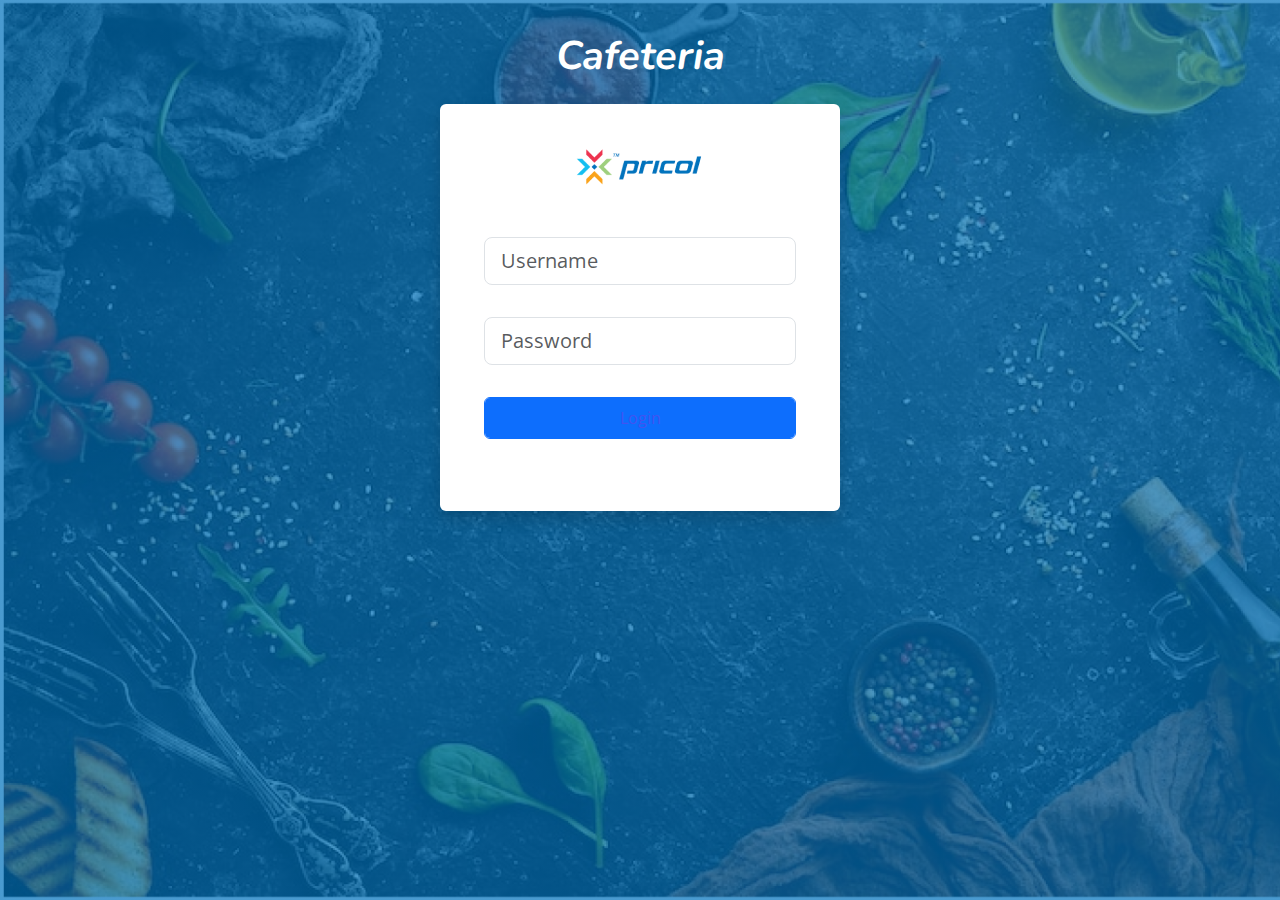
<file: index.html>
<!DOCTYPE html>
<html lang="en">
  <head>
    <meta charset="utf-8" />
    <meta content="width=device-width, initial-scale=1.0" name="viewport" />

    <title>Login page</title>
    <meta content="" name="description" />
    <meta content="" name="keywords" />

    <!-- Favicons -->
    <link href="assets/img/favicon.png" rel="icon" />
    <link href="assets/img/apple-touch-icon.png" rel="apple-touch-icon" />

    <!-- Google Fonts -->
    <link href="https://fonts.gstatic.com" rel="preconnect" />
    <link
      href="https://fonts.googleapis.com/css?family=Open+Sans:300,300i,400,400i,600,600i,700,700i|Nunito:300,300i,400,400i,600,600i,700,700i|Poppins:300,300i,400,400i,500,500i,600,600i,700,700i"
      rel="stylesheet"
    />

    <!-- Vendor CSS Files -->
    <link
      href="assets/vendor/bootstrap/css/bootstrap.min.css"
      rel="stylesheet"
    />
    <link
      href="assets/vendor/bootstrap-icons/bootstrap-icons.css"
      rel="stylesheet"
    />
    <link href="assets/vendor/boxicons/css/boxicons.min.css" rel="stylesheet" />
    <link href="assets/vendor/quill/quill.snow.css" rel="stylesheet" />
    <link href="assets/vendor/quill/quill.bubble.css" rel="stylesheet" />
    <link href="assets/vendor/remixicon/remixicon.css" rel="stylesheet" />
    <link href="assets/vendor/simple-datatables/style.css" rel="stylesheet" />

    <!-- Template Main CSS File -->
    <link href="assets/css/style.css" rel="stylesheet" />
  </head>
  <body>
    <section>
      <div class="container p-3">
        <h1 class="text-white text-center p-3 fw-bold fst-italic">Cafeteria</h1>
        <div class="loginBox d-flex justify-content-center">
          <div class="loginCard p-4 bg-white rounded shadow">
            <div class="text-center p-3">
              <img src="assets\img\pricol_logo.png" alt="logo" />
            </div>
            <form class="p-3">
              <div class="row p-3">
                <input
                  type="email"
                  class="form-control form-control-lg"
                  id="inputEmail3"
                  placeholder="Username"
                />
              </div>
              <div class="row p-3">
                <input
                  type="password"
                  class="form-control form-control-lg"
                  id="inputPassword3"
                  placeholder="Password"
                />
              </div>

              <div class="row mb-3 p-3">
                <button
                  type="submit"
                  class="btn btn-primary form-control form-control-lg"
                >
                  <a href="MasterMenu.html">Login</a>
                </button>
              </div>
            </form>
          </div>
        </div>
      </div>
    </section>

    <script src="assets/vendor/apexcharts/apexcharts.min.js"></script>
    <script src="assets/vendor/bootstrap/js/bootstrap.bundle.min.js"></script>
    <script src="assets/vendor/chart.js/chart.umd.js"></script>
    <script src="assets/vendor/echarts/echarts.min.js"></script>
    <script src="assets/vendor/quill/quill.min.js"></script>
    <script src="assets/vendor/simple-datatables/simple-datatables.js"></script>
    <script src="assets/vendor/tinymce/tinymce.min.js"></script>
    <script src="assets/vendor/php-email-form/validate.js"></script>

    <!-- Template Main JS File -->
    <script src="assets/js/main.js"></script>
  </body>
</html>
</file>
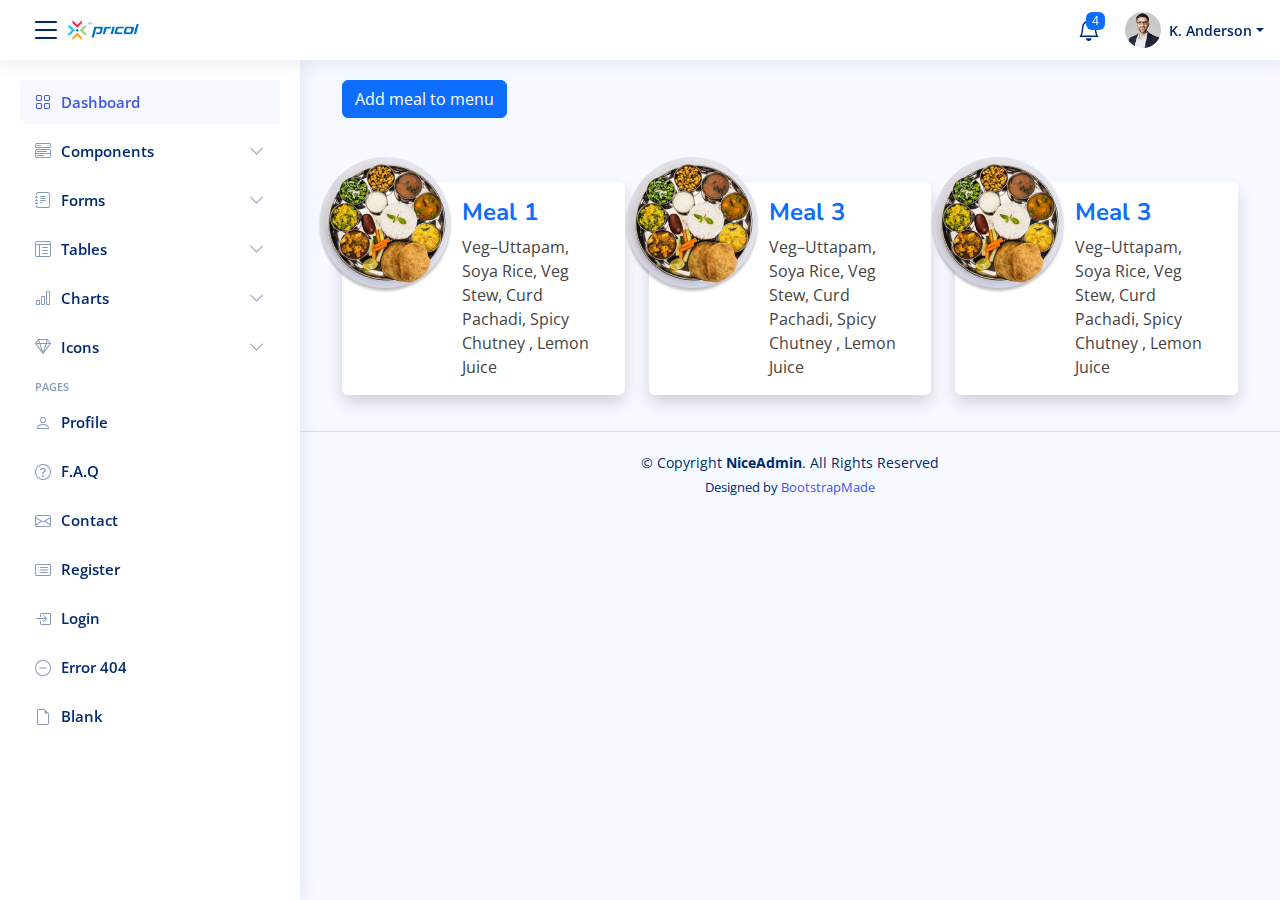
<file: MasterMenu.html>
<!DOCTYPE html>
<html lang="en">
  <head>
    <meta charset="utf-8" />
    <meta content="width=device-width, initial-scale=1.0" name="viewport" />

    <title>Master Menu</title>
    <meta content="" name="description" />
    <meta content="" name="keywords" />

    <!-- Favicons -->
    <link href="assets/img/favicon.png" rel="icon" />
    <link href="assets/img/apple-touch-icon.png" rel="apple-touch-icon" />

    <!-- Google Fonts -->
    <link href="https://fonts.gstatic.com" rel="preconnect" />
    <link
      href="https://fonts.googleapis.com/css?family=Open+Sans:300,300i,400,400i,600,600i,700,700i|Nunito:300,300i,400,400i,600,600i,700,700i|Poppins:300,300i,400,400i,500,500i,600,600i,700,700i"
      rel="stylesheet"
    />

    <!-- Vendor CSS Files -->
    <link
      href="assets/vendor/bootstrap/css/bootstrap.min.css"
      rel="stylesheet"
    />
    <link
      href="assets/vendor/bootstrap-icons/bootstrap-icons.css"
      rel="stylesheet"
    />
    <link href="assets/vendor/boxicons/css/boxicons.min.css" rel="stylesheet" />
    <link href="assets/vendor/quill/quill.snow.css" rel="stylesheet" />
    <link href="assets/vendor/quill/quill.bubble.css" rel="stylesheet" />
    <link href="assets/vendor/remixicon/remixicon.css" rel="stylesheet" />
    <link href="assets/vendor/simple-datatables/style.css" rel="stylesheet" />

    <!-- Template Main CSS File -->
    <link href="assets/css/style.css" rel="stylesheet" />
  </head>

  <body>
    <!-- ======= Header ======= -->
    <header id="header" class="header fixed-top d-flex align-items-center">
      <div class="d-flex align-items-center justify-content-between">
        <i class="bi bi-list toggle-sidebar-btn"></i>
        <a href="index.html" class="logo d-flex align-items-center">
          <img src="assets\img\pricol_logo.png" alt="" />
        </a>
      </div>
      <!-- End Logo -->

      <!-- <div class="search-bar">
        <form
          class="search-form d-flex align-items-center"
          method="POST"
          action="#"
        >
          <input
            type="text"
            name="query"
            placeholder="Search"
            title="Enter search keyword"
          />
          <button type="submit" title="Search">
            <i class="bi bi-search"></i>
          </button>
        </form>
      </div> -->
      <!-- End Search Bar -->

      <nav class="header-nav ms-auto">
        <ul class="d-flex align-items-center">
          <!-- <li class="nav-item d-block d-lg-none">
            <a class="nav-link nav-icon search-bar-toggle" href="#">
              <i class="bi bi-search"></i>
            </a>
          </li> -->
          <!-- End Search Icon-->

          <li class="nav-item dropdown">
            <a class="nav-link nav-icon" href="#" data-bs-toggle="dropdown">
              <i class="bi bi-bell"></i>
              <span class="badge bg-primary badge-number">4</span> </a
            ><!-- End Notification Icon -->

            <!-- <ul
              class="dropdown-menu dropdown-menu-end dropdown-menu-arrow notifications"
            >
              <li class="dropdown-header">
                You have 4 new notifications
                <a href="#"
                  ><span class="badge rounded-pill bg-primary p-2 ms-2"
                    >View all</span
                  ></a
                >
              </li>
              <li>
                <hr class="dropdown-divider" />
              </li>

              <li class="notification-item">
                <i class="bi bi-exclamation-circle text-warning"></i>
                <div>
                  <h4>Lorem Ipsum</h4>
                  <p>Quae dolorem earum veritatis oditseno</p>
                  <p>30 min. ago</p>
                </div>
              </li>

              <li>
                <hr class="dropdown-divider" />
              </li>

              <li class="notification-item">
                <i class="bi bi-x-circle text-danger"></i>
                <div>
                  <h4>Atque rerum nesciunt</h4>
                  <p>Quae dolorem earum veritatis oditseno</p>
                  <p>1 hr. ago</p>
                </div>
              </li>

              <li>
                <hr class="dropdown-divider" />
              </li>

              <li class="notification-item">
                <i class="bi bi-check-circle text-success"></i>
                <div>
                  <h4>Sit rerum fuga</h4>
                  <p>Quae dolorem earum veritatis oditseno</p>
                  <p>2 hrs. ago</p>
                </div>
              </li>

              <li>
                <hr class="dropdown-divider" />
              </li>

              <li class="notification-item">
                <i class="bi bi-info-circle text-primary"></i>
                <div>
                  <h4>Dicta reprehenderit</h4>
                  <p>Quae dolorem earum veritatis oditseno</p>
                  <p>4 hrs. ago</p>
                </div>
              </li>

              <li>
                <hr class="dropdown-divider" />
              </li>
              <li class="dropdown-footer">
                <a href="#">Show all notifications</a>
              </li>
            </ul> -->
            <!-- End Notification Dropdown Items -->
          </li>
          <!-- End Notification Nav -->

          <!-- End Messages Nav -->

          <li class="nav-item dropdown pe-3">
            <a
              class="nav-link nav-profile d-flex align-items-center pe-0"
              href="#"
              data-bs-toggle="dropdown"
            >
              <img
                src="assets/img/profile-img.jpg"
                alt="Profile"
                class="rounded-circle"
              />
              <span class="d-none d-md-block dropdown-toggle ps-2"
                >K. Anderson</span
              > </a
            ><!-- End Profile Iamge Icon -->

            <ul
              class="dropdown-menu dropdown-menu-end dropdown-menu-arrow profile"
            >
              <li class="dropdown-header">
                <h6>Kevin Anderson</h6>
                <span>Web Designer</span>
              </li>
              <li>
                <hr class="dropdown-divider" />
              </li>

              <li>
                <a
                  class="dropdown-item d-flex align-items-center"
                  href="users-profile.html"
                >
                  <i class="bi bi-person"></i>
                  <span>My Profile</span>
                </a>
              </li>
              <li>
                <hr class="dropdown-divider" />
              </li>

              <li>
                <a
                  class="dropdown-item d-flex align-items-center"
                  href="users-profile.html"
                >
                  <i class="bi bi-gear"></i>
                  <span>Account Settings</span>
                </a>
              </li>
              <li>
                <hr class="dropdown-divider" />
              </li>

              <li>
                <a
                  class="dropdown-item d-flex align-items-center"
                  href="pages-faq.html"
                >
                  <i class="bi bi-question-circle"></i>
                  <span>Need Help?</span>
                </a>
              </li>
              <li>
                <hr class="dropdown-divider" />
              </li>

              <li>
                <a class="dropdown-item d-flex align-items-center" href="#">
                  <i class="bi bi-box-arrow-right"></i>
                  <span>Sign Out</span>
                </a>
              </li>
            </ul>
            <!-- End Profile Dropdown Items -->
          </li>
          <!-- End Profile Nav -->
        </ul>
      </nav>
      <!-- End Icons Navigation -->
    </header>
    <!-- End Header -->

    <!-- ======= Sidebar ======= -->
    <aside id="sidebar" class="sidebar">
      <ul class="sidebar-nav" id="sidebar-nav">
        <li class="nav-item">
          <a class="nav-link" href="index.html">
            <i class="bi bi-grid"></i>
            <span>Dashboard</span>
          </a>
        </li>
        <!-- End Dashboard Nav -->

        <li class="nav-item">
          <a
            class="nav-link collapsed"
            data-bs-target="#components-nav"
            data-bs-toggle="collapse"
            href="#"
          >
            <i class="bi bi-menu-button-wide"></i><span>Components</span
            ><i class="bi bi-chevron-down ms-auto"></i>
          </a>
          <ul
            id="components-nav"
            class="nav-content collapse"
            data-bs-parent="#sidebar-nav"
          >
            <li>
              <a href="components-alerts.html">
                <i class="bi bi-circle"></i><span>Alerts</span>
              </a>
            </li>
            <li>
              <a href="components-accordion.html">
                <i class="bi bi-circle"></i><span>Accordion</span>
              </a>
            </li>
            <li>
              <a href="components-badges.html">
                <i class="bi bi-circle"></i><span>Badges</span>
              </a>
            </li>
            <li>
              <a href="components-breadcrumbs.html">
                <i class="bi bi-circle"></i><span>Breadcrumbs</span>
              </a>
            </li>
            <li>
              <a href="components-buttons.html">
                <i class="bi bi-circle"></i><span>Buttons</span>
              </a>
            </li>
            <li>
              <a href="components-cards.html">
                <i class="bi bi-circle"></i><span>Cards</span>
              </a>
            </li>
            <li>
              <a href="components-carousel.html">
                <i class="bi bi-circle"></i><span>Carousel</span>
              </a>
            </li>
            <li>
              <a href="components-list-group.html">
                <i class="bi bi-circle"></i><span>List group</span>
              </a>
            </li>
            <li>
              <a href="components-modal.html">
                <i class="bi bi-circle"></i><span>Modal</span>
              </a>
            </li>
            <li>
              <a href="components-tabs.html">
                <i class="bi bi-circle"></i><span>Tabs</span>
              </a>
            </li>
            <li>
              <a href="components-pagination.html">
                <i class="bi bi-circle"></i><span>Pagination</span>
              </a>
            </li>
            <li>
              <a href="components-progress.html">
                <i class="bi bi-circle"></i><span>Progress</span>
              </a>
            </li>
            <li>
              <a href="components-spinners.html">
                <i class="bi bi-circle"></i><span>Spinners</span>
              </a>
            </li>
            <li>
              <a href="components-tooltips.html">
                <i class="bi bi-circle"></i><span>Tooltips</span>
              </a>
            </li>
          </ul>
        </li>
        <!-- End Components Nav -->

        <li class="nav-item">
          <a
            class="nav-link collapsed"
            data-bs-target="#forms-nav"
            data-bs-toggle="collapse"
            href="#"
          >
            <i class="bi bi-journal-text"></i><span>Forms</span
            ><i class="bi bi-chevron-down ms-auto"></i>
          </a>
          <ul
            id="forms-nav"
            class="nav-content collapse"
            data-bs-parent="#sidebar-nav"
          >
            <li>
              <a href="forms-elements.html">
                <i class="bi bi-circle"></i><span>Form Elements</span>
              </a>
            </li>
            <li>
              <a href="forms-layouts.html">
                <i class="bi bi-circle"></i><span>Form Layouts</span>
              </a>
            </li>
            <li>
              <a href="forms-editors.html">
                <i class="bi bi-circle"></i><span>Form Editors</span>
              </a>
            </li>
            <li>
              <a href="forms-validation.html">
                <i class="bi bi-circle"></i><span>Form Validation</span>
              </a>
            </li>
          </ul>
        </li>
        <!-- End Forms Nav -->

        <li class="nav-item">
          <a
            class="nav-link collapsed"
            data-bs-target="#tables-nav"
            data-bs-toggle="collapse"
            href="#"
          >
            <i class="bi bi-layout-text-window-reverse"></i><span>Tables</span
            ><i class="bi bi-chevron-down ms-auto"></i>
          </a>
          <ul
            id="tables-nav"
            class="nav-content collapse"
            data-bs-parent="#sidebar-nav"
          >
            <li>
              <a href="tables-general.html">
                <i class="bi bi-circle"></i><span>General Tables</span>
              </a>
            </li>
            <li>
              <a href="tables-data.html">
                <i class="bi bi-circle"></i><span>Data Tables</span>
              </a>
            </li>
          </ul>
        </li>
        <!-- End Tables Nav -->

        <li class="nav-item">
          <a
            class="nav-link collapsed"
            data-bs-target="#charts-nav"
            data-bs-toggle="collapse"
            href="#"
          >
            <i class="bi bi-bar-chart"></i><span>Charts</span
            ><i class="bi bi-chevron-down ms-auto"></i>
          </a>
          <ul
            id="charts-nav"
            class="nav-content collapse"
            data-bs-parent="#sidebar-nav"
          >
            <li>
              <a href="charts-chartjs.html">
                <i class="bi bi-circle"></i><span>Chart.js</span>
              </a>
            </li>
            <li>
              <a href="charts-apexcharts.html">
                <i class="bi bi-circle"></i><span>ApexCharts</span>
              </a>
            </li>
            <li>
              <a href="charts-echarts.html">
                <i class="bi bi-circle"></i><span>ECharts</span>
              </a>
            </li>
          </ul>
        </li>
        <!-- End Charts Nav -->

        <li class="nav-item">
          <a
            class="nav-link collapsed"
            data-bs-target="#icons-nav"
            data-bs-toggle="collapse"
            href="#"
          >
            <i class="bi bi-gem"></i><span>Icons</span
            ><i class="bi bi-chevron-down ms-auto"></i>
          </a>
          <ul
            id="icons-nav"
            class="nav-content collapse"
            data-bs-parent="#sidebar-nav"
          >
            <li>
              <a href="icons-bootstrap.html">
                <i class="bi bi-circle"></i><span>Bootstrap Icons</span>
              </a>
            </li>
            <li>
              <a href="icons-remix.html">
                <i class="bi bi-circle"></i><span>Remix Icons</span>
              </a>
            </li>
            <li>
              <a href="icons-boxicons.html">
                <i class="bi bi-circle"></i><span>Boxicons</span>
              </a>
            </li>
          </ul>
        </li>
        <!-- End Icons Nav -->

        <li class="nav-heading">Pages</li>

        <li class="nav-item">
          <a class="nav-link collapsed" href="users-profile.html">
            <i class="bi bi-person"></i>
            <span>Profile</span>
          </a>
        </li>
        <!-- End Profile Page Nav -->

        <li class="nav-item">
          <a class="nav-link collapsed" href="pages-faq.html">
            <i class="bi bi-question-circle"></i>
            <span>F.A.Q</span>
          </a>
        </li>
        <!-- End F.A.Q Page Nav -->

        <li class="nav-item">
          <a class="nav-link collapsed" href="pages-contact.html">
            <i class="bi bi-envelope"></i>
            <span>Contact</span>
          </a>
        </li>
        <!-- End Contact Page Nav -->

        <li class="nav-item">
          <a class="nav-link collapsed" href="pages-register.html">
            <i class="bi bi-card-list"></i>
            <span>Register</span>
          </a>
        </li>
        <!-- End Register Page Nav -->

        <li class="nav-item">
          <a class="nav-link collapsed" href="pages-login.html">
            <i class="bi bi-box-arrow-in-right"></i>
            <span>Login</span>
          </a>
        </li>
        <!-- End Login Page Nav -->

        <li class="nav-item">
          <a class="nav-link collapsed" href="pages-error-404.html">
            <i class="bi bi-dash-circle"></i>
            <span>Error 404</span>
          </a>
        </li>
        <!-- End Error 404 Page Nav -->

        <li class="nav-item">
          <a class="nav-link collapsed" href="pages-blank.html">
            <i class="bi bi-file-earmark"></i>
            <span>Blank</span>
          </a>
        </li>
        <!-- End Blank Page Nav -->
      </ul>
    </aside>
    <!-- End Sidebar-->
    <main id="main" class="main">
      <div class="container">
        <button
          type="button"
          class="btn btn-primary"
          data-bs-toggle="modal"
          data-bs-target="#disablebackdrop"
        >
          Add meal to menu
        </button>
        <div class="row mt-5">
          <div class="col-md-12 col-xs-12 col-lg-4 my-3">
            <div class="menu-card d-flex p-2 rounded shadow bg-white">
              <div class="image">
                <img src="assets/img/meal1.png" alt="meal1" />
              </div>
              <div class="content">
                <h4 class="p-2 m-0 text-primary fw-bold">Meal 1</h4>
                <p class="m-0 px-2 pb-2">
                  Veg–Uttapam, Soya Rice, Veg Stew, Curd Pachadi, Spicy Chutney
                  , Lemon Juice
                </p>
              </div>
            </div>
          </div>

          <div class="col-md-12 col-xs-12 col-lg-4 my-3">
            <div class="menu-card d-flex p-2 rounded shadow bg-white">
              <div class="image">
                <img src="assets/img/meal1.png" alt="meal1" />
              </div>
              <div class="content">
                <h4 class="p-2 m-0 text-primary fw-bold">Meal 3</h4>
                <p class="m-0 px-2 pb-2">
                  Veg–Uttapam, Soya Rice, Veg Stew, Curd Pachadi, Spicy Chutney
                  , Lemon Juice
                </p>
              </div>
            </div>
          </div>

          <div class="col-md-12 col-xs-12 col-lg-4 my-3">
            <div class="menu-card d-flex p-2 rounded shadow bg-white">
              <div class="image">
                <img src="assets/img/meal1.png" alt="meal1" />
              </div>
              <div class="content">
                <h4 class="p-2 m-0 text-primary fw-bold">Meal 3</h4>
                <p class="m-0 px-2 pb-2">
                  Veg–Uttapam, Soya Rice, Veg Stew, Curd Pachadi, Spicy Chutney
                  , Lemon Juice
                </p>
              </div>
            </div>
          </div>
        </div>
      </div>

      <div
        class="modal fade"
        id="disablebackdrop"
        tabindex="-1"
        data-bs-backdrop="false"
      >
        <div class="modal-dialog">
          <div class="modal-content">
            <div class="modal-header">
              <h5 class="modal-title">Add Menu Item</h5>
              <button
                type="button"
                class="btn-close"
                data-bs-dismiss="modal"
                aria-label="Close"
              ></button>
            </div>
            <div class="modal-body">
              <div class="mb-3 row">
                <label for="staticEmail" class="col-sm-2 col-form-label"
                  >Meal Name</label
                >
                <div class="col-sm-10">
                  <input type="text" class="form-control" id="mealMenu" />
                </div>
              </div>
              <div class="mb-3 row">
                <label for="inputPassword" class="col-sm-2 col-form-label"
                  >Description</label
                >
                <div class="col-sm-10">
                  <textarea
                    type="text-area"
                    class="form-control"
                    id="desc"
                  ></textarea>
                </div>
                <div class="mt-3">
                  <label for="formFile" class="form-label"
                    >Upload Meal Image</label
                  >
                  <input class="form-control" type="file" id="formFile" />
                </div>
              </div>
            </div>
            <div class="modal-footer">
              <button
                type="button"
                class="btn btn-secondary"
                data-bs-dismiss="modal"
              >
                Close
              </button>
              <button type="button" class="btn btn-primary">Add item</button>
            </div>
          </div>
        </div>
      </div>
      <!-- End Disabled Backdrop Modal-->
    </main>

    <!-- End #main -->

    <!-- ======= Footer ======= -->
    <footer id="footer" class="footer">
      <div class="copyright">
        &copy; Copyright <strong><span>NiceAdmin</span></strong
        >. All Rights Reserved
      </div>
      <div class="credits">
        <!-- All the links in the footer should remain intact. -->
        <!-- You can delete the links only if you purchased the pro version. -->
        <!-- Licensing information: https://bootstrapmade.com/license/ -->
        <!-- Purchase the pro version with working PHP/AJAX contact form: https://bootstrapmade.com/nice-admin-bootstrap-admin-html-template/ -->
        Designed by <a href="https://bootstrapmade.com/">BootstrapMade</a>
      </div>
    </footer>
    <!-- End Footer -->

    <a
      href="#"
      class="back-to-top d-flex align-items-center justify-content-center"
      ><i class="bi bi-arrow-up-short"></i
    ></a>

    <!-- Vendor JS Files -->
    <script src="assets/vendor/apexcharts/apexcharts.min.js"></script>
    <script src="assets/vendor/bootstrap/js/bootstrap.bundle.min.js"></script>
    <script src="assets/vendor/chart.js/chart.umd.js"></script>
    <script src="assets/vendor/echarts/echarts.min.js"></script>
    <script src="assets/vendor/quill/quill.min.js"></script>
    <script src="assets/vendor/simple-datatables/simple-datatables.js"></script>
    <script src="assets/vendor/tinymce/tinymce.min.js"></script>
    <script src="assets/vendor/php-email-form/validate.js"></script>

    <!-- Template Main JS File -->
    <script src="assets/js/main.js"></script>
  </body>
</html>
</file>
<file: assets/vendor/quill/quill.snow.css>
/*!
 * Quill Editor v1.3.7
 * https://quilljs.com/
 * Copyright (c) 2014, Jason Chen
 * Copyright (c) 2013, salesforce.com
 */
.ql-container {
  box-sizing: border-box;
  font-family: Helvetica, Arial, sans-serif;
  font-size: 13px;
  height: 100%;
  margin: 0px;
  position: relative;
}
.ql-container.ql-disabled .ql-tooltip {
  visibility: hidden;
}
.ql-container.ql-disabled .ql-editor ul[data-checked] > li::before {
  pointer-events: none;
}
.ql-clipboard {
  left: -100000px;
  height: 1px;
  overflow-y: hidden;
  position: absolute;
  top: 50%;
}
.ql-clipboard p {
  margin: 0;
  padding: 0;
}
.ql-editor {
  box-sizing: border-box;
  line-height: 1.42;
  height: 100%;
  outline: none;
  overflow-y: auto;
  padding: 12px 15px;
  tab-size: 4;
  -moz-tab-size: 4;
  text-align: left;
  white-space: pre-wrap;
  word-wrap: break-word;
}
.ql-editor > * {
  cursor: text;
}
.ql-editor p,
.ql-editor ol,
.ql-editor ul,
.ql-editor pre,
.ql-editor blockquote,
.ql-editor h1,
.ql-editor h2,
.ql-editor h3,
.ql-editor h4,
.ql-editor h5,
.ql-editor h6 {
  margin: 0;
  padding: 0;
  counter-reset: list-1 list-2 list-3 list-4 list-5 list-6 list-7 list-8 list-9;
}
.ql-editor ol,
.ql-editor ul {
  padding-left: 1.5em;
}
.ql-editor ol > li,
.ql-editor ul > li {
  list-style-type: none;
}
.ql-editor ul > li::before {
  content: '\2022';
}
.ql-editor ul[data-checked=true],
.ql-editor ul[data-checked=false] {
  pointer-events: none;
}
.ql-editor ul[data-checked=true] > li *,
.ql-editor ul[data-checked=false] > li * {
  pointer-events: all;
}
.ql-editor ul[data-checked=true] > li::before,
.ql-editor ul[data-checked=false] > li::before {
  color: #777;
  cursor: pointer;
  pointer-events: all;
}
.ql-editor ul[data-checked=true] > li::before {
  content: '\2611';
}
.ql-editor ul[data-checked=false] > li::before {
  content: '\2610';
}
.ql-editor li::before {
  display: inline-block;
  white-space: nowrap;
  width: 1.2em;
}
.ql-editor li:not(.ql-direction-rtl)::before {
  margin-left: -1.5em;
  margin-right: 0.3em;
  text-align: right;
}
.ql-editor li.ql-direction-rtl::before {
  margin-left: 0.3em;
  margin-right: -1.5em;
}
.ql-editor ol li:not(.ql-direction-rtl),
.ql-editor ul li:not(.ql-direction-rtl) {
  padding-left: 1.5em;
}
.ql-editor ol li.ql-direction-rtl,
.ql-editor ul li.ql-direction-rtl {
  padding-right: 1.5em;
}
.ql-editor ol li {
  counter-reset: list-1 list-2 list-3 list-4 list-5 list-6 list-7 list-8 list-9;
  counter-increment: list-0;
}
.ql-editor ol li:before {
  content: counter(list-0, decimal) '. ';
}
.ql-editor ol li.ql-indent-1 {
  counter-increment: list-1;
}
.ql-editor ol li.ql-indent-1:before {
  content: counter(list-1, lower-alpha) '. ';
}
.ql-editor ol li.ql-indent-1 {
  counter-reset: list-2 list-3 list-4 list-5 list-6 list-7 list-8 list-9;
}
.ql-editor ol li.ql-indent-2 {
  counter-increment: list-2;
}
.ql-editor ol li.ql-indent-2:before {
  content: counter(list-2, lower-roman) '. ';
}
.ql-editor ol li.ql-indent-2 {
  counter-reset: list-3 list-4 list-5 list-6 list-7 list-8 list-9;
}
.ql-editor ol li.ql-indent-3 {
  counter-increment: list-3;
}
.ql-editor ol li.ql-indent-3:before {
  content: counter(list-3, decimal) '. ';
}
.ql-editor ol li.ql-indent-3 {
  counter-reset: list-4 list-5 list-6 list-7 list-8 list-9;
}
.ql-editor ol li.ql-indent-4 {
  counter-increment: list-4;
}
.ql-editor ol li.ql-indent-4:before {
  content: counter(list-4, lower-alpha) '. ';
}
.ql-editor ol li.ql-indent-4 {
  counter-reset: list-5 list-6 list-7 list-8 list-9;
}
.ql-editor ol li.ql-indent-5 {
  counter-increment: list-5;
}
.ql-editor ol li.ql-indent-5:before {
  content: counter(list-5, lower-roman) '. ';
}
.ql-editor ol li.ql-indent-5 {
  counter-reset: list-6 list-7 list-8 list-9;
}
.ql-editor ol li.ql-indent-6 {
  counter-increment: list-6;
}
.ql-editor ol li.ql-indent-6:before {
  content: counter(list-6, decimal) '. ';
}
.ql-editor ol li.ql-indent-6 {
  counter-reset: list-7 list-8 list-9;
}
.ql-editor ol li.ql-indent-7 {
  counter-increment: list-7;
}
.ql-editor ol li.ql-indent-7:before {
  content: counter(list-7, lower-alpha) '. ';
}
.ql-editor ol li.ql-indent-7 {
  counter-reset: list-8 list-9;
}
.ql-editor ol li.ql-indent-8 {
  counter-increment: list-8;
}
.ql-editor ol li.ql-indent-8:before {
  content: counter(list-8, lower-roman) '. ';
}
.ql-editor ol li.ql-indent-8 {
  counter-reset: list-9;
}
.ql-editor ol li.ql-indent-9 {
  counter-increment: list-9;
}
.ql-editor ol li.ql-indent-9:before {
  content: counter(list-9, decimal) '. ';
}
.ql-editor .ql-indent-1:not(.ql-direction-rtl) {
  padding-left: 3em;
}
.ql-editor li.ql-indent-1:not(.ql-direction-rtl) {
  padding-left: 4.5em;
}
.ql-editor .ql-indent-1.ql-direction-rtl.ql-align-right {
  padding-right: 3em;
}
.ql-editor li.ql-indent-1.ql-direction-rtl.ql-align-right {
  padding-right: 4.5em;
}
.ql-editor .ql-indent-2:not(.ql-direction-rtl) {
  padding-left: 6em;
}
.ql-editor li.ql-indent-2:not(.ql-direction-rtl) {
  padding-left: 7.5em;
}
.ql-editor .ql-indent-2.ql-direction-rtl.ql-align-right {
  padding-right: 6em;
}
.ql-editor li.ql-indent-2.ql-direction-rtl.ql-align-right {
  padding-right: 7.5em;
}
.ql-editor .ql-indent-3:not(.ql-direction-rtl) {
  padding-left: 9em;
}
.ql-editor li.ql-indent-3:not(.ql-direction-rtl) {
  padding-left: 10.5em;
}
.ql-editor .ql-indent-3.ql-direction-rtl.ql-align-right {
  padding-right: 9em;
}
.ql-editor li.ql-indent-3.ql-direction-rtl.ql-align-right {
  padding-right: 10.5em;
}
.ql-editor .ql-indent-4:not(.ql-direction-rtl) {
  padding-left: 12em;
}
.ql-editor li.ql-indent-4:not(.ql-direction-rtl) {
  padding-left: 13.5em;
}
.ql-editor .ql-indent-4.ql-direction-rtl.ql-align-right {
  padding-right: 12em;
}
.ql-editor li.ql-indent-4.ql-direction-rtl.ql-align-right {
  padding-right: 13.5em;
}
.ql-editor .ql-indent-5:not(.ql-direction-rtl) {
  padding-left: 15em;
}
.ql-editor li.ql-indent-5:not(.ql-direction-rtl) {
  padding-left: 16.5em;
}
.ql-editor .ql-indent-5.ql-direction-rtl.ql-align-right {
  padding-right: 15em;
}
.ql-editor li.ql-indent-5.ql-direction-rtl.ql-align-right {
  padding-right: 16.5em;
}
.ql-editor .ql-indent-6:not(.ql-direction-rtl) {
  padding-left: 18em;
}
.ql-editor li.ql-indent-6:not(.ql-direction-rtl) {
  padding-left: 19.5em;
}
.ql-editor .ql-indent-6.ql-direction-rtl.ql-align-right {
  padding-right: 18em;
}
.ql-editor li.ql-indent-6.ql-direction-rtl.ql-align-right {
  padding-right: 19.5em;
}
.ql-editor .ql-indent-7:not(.ql-direction-rtl) {
  padding-left: 21em;
}
.ql-editor li.ql-indent-7:not(.ql-direction-rtl) {
  padding-left: 22.5em;
}
.ql-editor .ql-indent-7.ql-direction-rtl.ql-align-right {
  padding-right: 21em;
}
.ql-editor li.ql-indent-7.ql-direction-rtl.ql-align-right {
  padding-right: 22.5em;
}
.ql-editor .ql-indent-8:not(.ql-direction-rtl) {
  padding-left: 24em;
}
.ql-editor li.ql-indent-8:not(.ql-direction-rtl) {
  padding-left: 25.5em;
}
.ql-editor .ql-indent-8.ql-direction-rtl.ql-align-right {
  padding-right: 24em;
}
.ql-editor li.ql-indent-8.ql-direction-rtl.ql-align-right {
  padding-right: 25.5em;
}
.ql-editor .ql-indent-9:not(.ql-direction-rtl) {
  padding-left: 27em;
}
.ql-editor li.ql-indent-9:not(.ql-direction-rtl) {
  padding-left: 28.5em;
}
.ql-editor .ql-indent-9.ql-direction-rtl.ql-align-right {
  padding-right: 27em;
}
.ql-editor li.ql-indent-9.ql-direction-rtl.ql-align-right {
  padding-right: 28.5em;
}
.ql-editor .ql-video {
  display: block;
  max-width: 100%;
}
.ql-editor .ql-video.ql-align-center {
  margin: 0 auto;
}
.ql-editor .ql-video.ql-align-right {
  margin: 0 0 0 auto;
}
.ql-editor .ql-bg-black {
  background-color: #000;
}
.ql-editor .ql-bg-red {
  background-color: #e60000;
}
.ql-editor .ql-bg-orange {
  background-color: #f90;
}
.ql-editor .ql-bg-yellow {
  background-color: #ff0;
}
.ql-editor .ql-bg-green {
  background-color: #008a00;
}
.ql-editor .ql-bg-blue {
  background-color: #06c;
}
.ql-editor .ql-bg-purple {
  background-color: #93f;
}
.ql-editor .ql-color-white {
  color: #fff;
}
.ql-editor .ql-color-red {
  color: #e60000;
}
.ql-editor .ql-color-orange {
  color: #f90;
}
.ql-editor .ql-color-yellow {
  color: #ff0;
}
.ql-editor .ql-color-green {
  color: #008a00;
}
.ql-editor .ql-color-blue {
  color: #06c;
}
.ql-editor .ql-color-purple {
  color: #93f;
}
.ql-editor .ql-font-serif {
  font-family: Georgia, Times New Roman, serif;
}
.ql-editor .ql-font-monospace {
  font-family: Monaco, Courier New, monospace;
}
.ql-editor .ql-size-small {
  font-size: 0.75em;
}
.ql-editor .ql-size-large {
  font-size: 1.5em;
}
.ql-editor .ql-size-huge {
  font-size: 2.5em;
}
.ql-editor .ql-direction-rtl {
  direction: rtl;
  text-align: inherit;
}
.ql-editor .ql-align-center {
  text-align: center;
}
.ql-editor .ql-align-justify {
  text-align: justify;
}
.ql-editor .ql-align-right {
  text-align: right;
}
.ql-editor.ql-blank::before {
  color: rgba(0,0,0,0.6);
  content: attr(data-placeholder);
  font-style: italic;
  left: 15px;
  pointer-events: none;
  position: absolute;
  right: 15px;
}
.ql-snow.ql-toolbar:after,
.ql-snow .ql-toolbar:after {
  clear: both;
  content: '';
  display: table;
}
.ql-snow.ql-toolbar button,
.ql-snow .ql-toolbar button {
  background: none;
  border: none;
  cursor: pointer;
  display: inline-block;
  float: left;
  height: 24px;
  padding: 3px 5px;
  width: 28px;
}
.ql-snow.ql-toolbar button svg,
.ql-snow .ql-toolbar button svg {
  float: left;
  height: 100%;
}
.ql-snow.ql-toolbar button:active:hover,
.ql-snow .ql-toolbar button:active:hover {
  outline: none;
}
.ql-snow.ql-toolbar input.ql-image[type=file],
.ql-snow .ql-toolbar input.ql-image[type=file] {
  display: none;
}
.ql-snow.ql-toolbar button:hover,
.ql-snow .ql-toolbar button:hover,
.ql-snow.ql-toolbar button:focus,
.ql-snow .ql-toolbar button:focus,
.ql-snow.ql-toolbar button.ql-active,
.ql-snow .ql-toolbar button.ql-active,
.ql-snow.ql-toolbar .ql-picker-label:hover,
.ql-snow .ql-toolbar .ql-picker-label:hover,
.ql-snow.ql-toolbar .ql-picker-label.ql-active,
.ql-snow .ql-toolbar .ql-picker-label.ql-active,
.ql-snow.ql-toolbar .ql-picker-item:hover,
.ql-snow .ql-toolbar .ql-picker-item:hover,
.ql-snow.ql-toolbar .ql-picker-item.ql-selected,
.ql-snow .ql-toolbar .ql-picker-item.ql-selected {
  color: #06c;
}
.ql-snow.ql-toolbar button:hover .ql-fill,
.ql-snow .ql-toolbar button:hover .ql-fill,
.ql-snow.ql-toolbar button:focus .ql-fill,
.ql-snow .ql-toolbar button:focus .ql-fill,
.ql-snow.ql-toolbar button.ql-active .ql-fill,
.ql-snow .ql-toolbar button.ql-active .ql-fill,
.ql-snow.ql-toolbar .ql-picker-label:hover .ql-fill,
.ql-snow .ql-toolbar .ql-picker-label:hover .ql-fill,
.ql-snow.ql-toolbar .ql-picker-label.ql-active .ql-fill,
.ql-snow .ql-toolbar .ql-picker-label.ql-active .ql-fill,
.ql-snow.ql-toolbar .ql-picker-item:hover .ql-fill,
.ql-snow .ql-toolbar .ql-picker-item:hover .ql-fill,
.ql-snow.ql-toolbar .ql-picker-item.ql-selected .ql-fill,
.ql-snow .ql-toolbar .ql-picker-item.ql-selected .ql-fill,
.ql-snow.ql-toolbar button:hover .ql-stroke.ql-fill,
.ql-snow .ql-toolbar button:hover .ql-stroke.ql-fill,
.ql-snow.ql-toolbar button:focus .ql-stroke.ql-fill,
.ql-snow .ql-toolbar button:focus .ql-stroke.ql-fill,
.ql-snow.ql-toolbar button.ql-active .ql-stroke.ql-fill,
.ql-snow .ql-toolbar button.ql-active .ql-stroke.ql-fill,
.ql-snow.ql-toolbar .ql-picker-label:hover .ql-stroke.ql-fill,
.ql-snow .ql-toolbar .ql-picker-label:hover .ql-stroke.ql-fill,
.ql-snow.ql-toolbar .ql-picker-label.ql-active .ql-stroke.ql-fill,
.ql-snow .ql-toolbar .ql-picker-label.ql-active .ql-stroke.ql-fill,
.ql-snow.ql-toolbar .ql-picker-item:hover .ql-stroke.ql-fill,
.ql-snow .ql-toolbar .ql-picker-item:hover .ql-stroke.ql-fill,
.ql-snow.ql-toolbar .ql-picker-item.ql-selected .ql-stroke.ql-fill,
.ql-snow .ql-toolbar .ql-picker-item.ql-selected .ql-stroke.ql-fill {
  fill: #06c;
}
.ql-snow.ql-toolbar button:hover .ql-stroke,
.ql-snow .ql-toolbar button:hover .ql-stroke,
.ql-snow.ql-toolbar button:focus .ql-stroke,
.ql-snow .ql-toolbar button:focus .ql-stroke,
.ql-snow.ql-toolbar button.ql-active .ql-stroke,
.ql-snow .ql-toolbar button.ql-active .ql-stroke,
.ql-snow.ql-toolbar .ql-picker-label:hover .ql-stroke,
.ql-snow .ql-toolbar .ql-picker-label:hover .ql-stroke,
.ql-snow.ql-toolbar .ql-picker-label.ql-active .ql-stroke,
.ql-snow .ql-toolbar .ql-picker-label.ql-active .ql-stroke,
.ql-snow.ql-toolbar .ql-picker-item:hover .ql-stroke,
.ql-snow .ql-toolbar .ql-picker-item:hover .ql-stroke,
.ql-snow.ql-toolbar .ql-picker-item.ql-selected .ql-stroke,
.ql-snow .ql-toolbar .ql-picker-item.ql-selected .ql-stroke,
.ql-snow.ql-toolbar button:hover .ql-stroke-miter,
.ql-snow .ql-toolbar button:hover .ql-stroke-miter,
.ql-snow.ql-toolbar button:focus .ql-stroke-miter,
.ql-snow .ql-toolbar button:focus .ql-stroke-miter,
.ql-snow.ql-toolbar button.ql-active .ql-stroke-miter,
.ql-snow .ql-toolbar button.ql-active .ql-stroke-miter,
.ql-snow.ql-toolbar .ql-picker-label:hover .ql-stroke-miter,
.ql-snow .ql-toolbar .ql-picker-label:hover .ql-stroke-miter,
.ql-snow.ql-toolbar .ql-picker-label.ql-active .ql-stroke-miter,
.ql-snow .ql-toolbar .ql-picker-label.ql-active .ql-stroke-miter,
.ql-snow.ql-toolbar .ql-picker-item:hover .ql-stroke-miter,
.ql-snow .ql-toolbar .ql-picker-item:hover .ql-stroke-miter,
.ql-snow.ql-toolbar .ql-picker-item.ql-selected .ql-stroke-miter,
.ql-snow .ql-toolbar .ql-picker-item.ql-selected .ql-stroke-miter {
  stroke: #06c;
}
@media (pointer: coarse) {
  .ql-snow.ql-toolbar button:hover:not(.ql-active),
  .ql-snow .ql-toolbar button:hover:not(.ql-active) {
    color: #444;
  }
  .ql-snow.ql-toolbar button:hover:not(.ql-active) .ql-fill,
  .ql-snow .ql-toolbar button:hover:not(.ql-active) .ql-fill,
  .ql-snow.ql-toolbar button:hover:not(.ql-active) .ql-stroke.ql-fill,
  .ql-snow .ql-toolbar button:hover:not(.ql-active) .ql-stroke.ql-fill {
    fill: #444;
  }
  .ql-snow.ql-toolbar button:hover:not(.ql-active) .ql-stroke,
  .ql-snow .ql-toolbar button:hover:not(.ql-active) .ql-stroke,
  .ql-snow.ql-toolbar button:hover:not(.ql-active) .ql-stroke-miter,
  .ql-snow .ql-toolbar button:hover:not(.ql-active) .ql-stroke-miter {
    stroke: #444;
  }
}
.ql-snow {
  box-sizing: border-box;
}
.ql-snow * {
  box-sizing: border-box;
}
.ql-snow .ql-hidden {
  display: none;
}
.ql-snow .ql-out-bottom,
.ql-snow .ql-out-top {
  visibility: hidden;
}
.ql-snow .ql-tooltip {
  position: absolute;
  transform: translateY(10px);
}
.ql-snow .ql-tooltip a {
  cursor: pointer;
  text-decoration: none;
}
.ql-snow .ql-tooltip.ql-flip {
  transform: translateY(-10px);
}
.ql-snow .ql-formats {
  display: inline-block;
  vertical-align: middle;
}
.ql-snow .ql-formats:after {
  clear: both;
  content: '';
  display: table;
}
.ql-snow .ql-stroke {
  fill: none;
  stroke: #444;
  stroke-linecap: round;
  stroke-linejoin: round;
  stroke-width: 2;
}
.ql-snow .ql-stroke-miter {
  fill: none;
  stroke: #444;
  stroke-miterlimit: 10;
  stroke-width: 2;
}
.ql-snow .ql-fill,
.ql-snow .ql-stroke.ql-fill {
  fill: #444;
}
.ql-snow .ql-empty {
  fill: none;
}
.ql-snow .ql-even {
  fill-rule: evenodd;
}
.ql-snow .ql-thin,
.ql-snow .ql-stroke.ql-thin {
  stroke-width: 1;
}
.ql-snow .ql-transparent {
  opacity: 0.4;
}
.ql-snow .ql-direction svg:last-child {
  display: none;
}
.ql-snow .ql-direction.ql-active svg:last-child {
  display: inline;
}
.ql-snow .ql-direction.ql-active svg:first-child {
  display: none;
}
.ql-snow .ql-editor h1 {
  font-size: 2em;
}
.ql-snow .ql-editor h2 {
  font-size: 1.5em;
}
.ql-snow .ql-editor h3 {
  font-size: 1.17em;
}
.ql-snow .ql-editor h4 {
  font-size: 1em;
}
.ql-snow .ql-editor h5 {
  font-size: 0.83em;
}
.ql-snow .ql-editor h6 {
  font-size: 0.67em;
}
.ql-snow .ql-editor a {
  text-decoration: underline;
}
.ql-snow .ql-editor blockquote {
  border-left: 4px solid #ccc;
  margin-bottom: 5px;
  margin-top: 5px;
  padding-left: 16px;
}
.ql-snow .ql-editor code,
.ql-snow .ql-editor pre {
  background-color: #f0f0f0;
  border-radius: 3px;
}
.ql-snow .ql-editor pre {
  white-space: pre-wrap;
  margin-bottom: 5px;
  margin-top: 5px;
  padding: 5px 10px;
}
.ql-snow .ql-editor code {
  font-size: 85%;
  padding: 2px 4px;
}
.ql-snow .ql-editor pre.ql-syntax {
  background-color: #23241f;
  color: #f8f8f2;
  overflow: visible;
}
.ql-snow .ql-editor img {
  max-width: 100%;
}
.ql-snow .ql-picker {
  color: #444;
  display: inline-block;
  float: left;
  font-size: 14px;
  font-weight: 500;
  height: 24px;
  position: relative;
  vertical-align: middle;
}
.ql-snow .ql-picker-label {
  cursor: pointer;
  display: inline-block;
  height: 100%;
  padding-left: 8px;
  padding-right: 2px;
  position: relative;
  width: 100%;
}
.ql-snow .ql-picker-label::before {
  display: inline-block;
  line-height: 22px;
}
.ql-snow .ql-picker-options {
  background-color: #fff;
  display: none;
  min-width: 100%;
  padding: 4px 8px;
  position: absolute;
  white-space: nowrap;
}
.ql-snow .ql-picker-options .ql-picker-item {
  cursor: pointer;
  display: block;
  padding-bottom: 5px;
  padding-top: 5px;
}
.ql-snow .ql-picker.ql-expanded .ql-picker-label {
  color: #ccc;
  z-index: 2;
}
.ql-snow .ql-picker.ql-expanded .ql-picker-label .ql-fill {
  fill: #ccc;
}
.ql-snow .ql-picker.ql-expanded .ql-picker-label .ql-stroke {
  stroke: #ccc;
}
.ql-snow .ql-picker.ql-expanded .ql-picker-options {
  display: block;
  margin-top: -1px;
  top: 100%;
  z-index: 1;
}
.ql-snow .ql-color-picker,
.ql-snow .ql-icon-picker {
  width: 28px;
}
.ql-snow .ql-color-picker .ql-picker-label,
.ql-snow .ql-icon-picker .ql-picker-label {
  padding: 2px 4px;
}
.ql-snow .ql-color-picker .ql-picker-label svg,
.ql-snow .ql-icon-picker .ql-picker-label svg {
  right: 4px;
}
.ql-snow .ql-icon-picker .ql-picker-options {
  padding: 4px 0px;
}
.ql-snow .ql-icon-picker .ql-picker-item {
  height: 24px;
  width: 24px;
  padding: 2px 4px;
}
.ql-snow .ql-color-picker .ql-picker-options {
  padding: 3px 5px;
  width: 152px;
}
.ql-snow .ql-color-picker .ql-picker-item {
  border: 1px solid transparent;
  float: left;
  height: 16px;
  margin: 2px;
  padding: 0px;
  width: 16px;
}
.ql-snow .ql-picker:not(.ql-color-picker):not(.ql-icon-picker) svg {
  position: absolute;
  margin-top: -9px;
  right: 0;
  top: 50%;
  width: 18px;
}
.ql-snow .ql-picker.ql-header .ql-picker-label[data-label]:not([data-label=''])::before,
.ql-snow .ql-picker.ql-font .ql-picker-label[data-label]:not([data-label=''])::before,
.ql-snow .ql-picker.ql-size .ql-picker-label[data-label]:not([data-label=''])::before,
.ql-snow .ql-picker.ql-header .ql-picker-item[data-label]:not([data-label=''])::before,
.ql-snow .ql-picker.ql-font .ql-picker-item[data-label]:not([data-label=''])::before,
.ql-snow .ql-picker.ql-size .ql-picker-item[data-label]:not([data-label=''])::before {
  content: attr(data-label);
}
.ql-snow .ql-picker.ql-header {
  width: 98px;
}
.ql-snow .ql-picker.ql-header .ql-picker-label::before,
.ql-snow .ql-picker.ql-header .ql-picker-item::before {
  content: 'Normal';
}
.ql-snow .ql-picker.ql-header .ql-picker-label[data-value="1"]::before,
.ql-snow .ql-picker.ql-header .ql-picker-item[data-value="1"]::before {
  content: 'Heading 1';
}
.ql-snow .ql-picker.ql-header .ql-picker-label[data-value="2"]::before,
.ql-snow .ql-picker.ql-header .ql-picker-item[data-value="2"]::before {
  content: 'Heading 2';
}
.ql-snow .ql-picker.ql-header .ql-picker-label[data-value="3"]::before,
.ql-snow .ql-picker.ql-header .ql-picker-item[data-value="3"]::before {
  content: 'Heading 3';
}
.ql-snow .ql-picker.ql-header .ql-picker-label[data-value="4"]::before,
.ql-snow .ql-picker.ql-header .ql-picker-item[data-value="4"]::before {
  content: 'Heading 4';
}
.ql-snow .ql-picker.ql-header .ql-picker-label[data-value="5"]::before,
.ql-snow .ql-picker.ql-header .ql-picker-item[data-value="5"]::before {
  content: 'Heading 5';
}
.ql-snow .ql-picker.ql-header .ql-picker-label[data-value="6"]::before,
.ql-snow .ql-picker.ql-header .ql-picker-item[data-value="6"]::before {
  content: 'Heading 6';
}
.ql-snow .ql-picker.ql-header .ql-picker-item[data-value="1"]::before {
  font-size: 2em;
}
.ql-snow .ql-picker.ql-header .ql-picker-item[data-value="2"]::before {
  font-size: 1.5em;
}
.ql-snow .ql-picker.ql-header .ql-picker-item[data-value="3"]::before {
  font-size: 1.17em;
}
.ql-snow .ql-picker.ql-header .ql-picker-item[data-value="4"]::before {
  font-size: 1em;
}
.ql-snow .ql-picker.ql-header .ql-picker-item[data-value="5"]::before {
  font-size: 0.83em;
}
.ql-snow .ql-picker.ql-header .ql-picker-item[data-value="6"]::before {
  font-size: 0.67em;
}
.ql-snow .ql-picker.ql-font {
  width: 108px;
}
.ql-snow .ql-picker.ql-font .ql-picker-label::before,
.ql-snow .ql-picker.ql-font .ql-picker-item::before {
  content: 'Sans Serif';
}
.ql-snow .ql-picker.ql-font .ql-picker-label[data-value=serif]::before,
.ql-snow .ql-picker.ql-font .ql-picker-item[data-value=serif]::before {
  content: 'Serif';
}
.ql-snow .ql-picker.ql-font .ql-picker-label[data-value=monospace]::before,
.ql-snow .ql-picker.ql-font .ql-picker-item[data-value=monospace]::before {
  content: 'Monospace';
}
.ql-snow .ql-picker.ql-font .ql-picker-item[data-value=serif]::before {
  font-family: Georgia, Times New Roman, serif;
}
.ql-snow .ql-picker.ql-font .ql-picker-item[data-value=monospace]::before {
  font-family: Monaco, Courier New, monospace;
}
.ql-snow .ql-picker.ql-size {
  width: 98px;
}
.ql-snow .ql-picker.ql-size .ql-picker-label::before,
.ql-snow .ql-picker.ql-size .ql-picker-item::before {
  content: 'Normal';
}
.ql-snow .ql-picker.ql-size .ql-picker-label[data-value=small]::before,
.ql-snow .ql-picker.ql-size .ql-picker-item[data-value=small]::before {
  content: 'Small';
}
.ql-snow .ql-picker.ql-size .ql-picker-label[data-value=large]::before,
.ql-snow .ql-picker.ql-size .ql-picker-item[data-value=large]::before {
  content: 'Large';
}
.ql-snow .ql-picker.ql-size .ql-picker-label[data-value=huge]::before,
.ql-snow .ql-picker.ql-size .ql-picker-item[data-value=huge]::before {
  content: 'Huge';
}
.ql-snow .ql-picker.ql-size .ql-picker-item[data-value=small]::before {
  font-size: 10px;
}
.ql-snow .ql-picker.ql-size .ql-picker-item[data-value=large]::before {
  font-size: 18px;
}
.ql-snow .ql-picker.ql-size .ql-picker-item[data-value=huge]::before {
  font-size: 32px;
}
.ql-snow .ql-color-picker.ql-background .ql-picker-item {
  background-color: #fff;
}
.ql-snow .ql-color-picker.ql-color .ql-picker-item {
  background-color: #000;
}
.ql-toolbar.ql-snow {
  border: 1px solid #ccc;
  box-sizing: border-box;
  font-family: 'Helvetica Neue', 'Helvetica', 'Arial', sans-serif;
  padding: 8px;
}
.ql-toolbar.ql-snow .ql-formats {
  margin-right: 15px;
}
.ql-toolbar.ql-snow .ql-picker-label {
  border: 1px solid transparent;
}
.ql-toolbar.ql-snow .ql-picker-options {
  border: 1px solid transparent;
  box-shadow: rgba(0,0,0,0.2) 0 2px 8px;
}
.ql-toolbar.ql-snow .ql-picker.ql-expanded .ql-picker-label {
  border-color: #ccc;
}
.ql-toolbar.ql-snow .ql-picker.ql-expanded .ql-picker-options {
  border-color: #ccc;
}
.ql-toolbar.ql-snow .ql-color-picker .ql-picker-item.ql-selected,
.ql-toolbar.ql-snow .ql-color-picker .ql-picker-item:hover {
  border-color: #000;
}
.ql-toolbar.ql-snow + .ql-container.ql-snow {
  border-top: 0px;
}
.ql-snow .ql-tooltip {
  background-color: #fff;
  border: 1px solid #ccc;
  box-shadow: 0px 0px 5px #ddd;
  color: #444;
  padding: 5px 12px;
  white-space: nowrap;
}
.ql-snow .ql-tooltip::before {
  content: "Visit URL:";
  line-height: 26px;
  margin-right: 8px;
}
.ql-snow .ql-tooltip input[type=text] {
  display: none;
  border: 1px solid #ccc;
  font-size: 13px;
  height: 26px;
  margin: 0px;
  padding: 3px 5px;
  width: 170px;
}
.ql-snow .ql-tooltip a.ql-preview {
  display: inline-block;
  max-width: 200px;
  overflow-x: hidden;
  text-overflow: ellipsis;
  vertical-align: top;
}
.ql-snow .ql-tooltip a.ql-action::after {
  border-right: 1px solid #ccc;
  content: 'Edit';
  margin-left: 16px;
  padding-right: 8px;
}
.ql-snow .ql-tooltip a.ql-remove::before {
  content: 'Remove';
  margin-left: 8px;
}
.ql-snow .ql-tooltip a {
  line-height: 26px;
}
.ql-snow .ql-tooltip.ql-editing a.ql-preview,
.ql-snow .ql-tooltip.ql-editing a.ql-remove {
  display: none;
}
.ql-snow .ql-tooltip.ql-editing input[type=text] {
  display: inline-block;
}
.ql-snow .ql-tooltip.ql-editing a.ql-action::after {
  border-right: 0px;
  content: 'Save';
  padding-right: 0px;
}
.ql-snow .ql-tooltip[data-mode=link]::before {
  content: "Enter link:";
}
.ql-snow .ql-tooltip[data-mode=formula]::before {
  content: "Enter formula:";
}
.ql-snow .ql-tooltip[data-mode=video]::before {
  content: "Enter video:";
}
.ql-snow a {
  color: #06c;
}
.ql-container.ql-snow {
  border: 1px solid #ccc;
}
</file>
<file: assets/vendor/quill/quill.bubble.css>
/*!
 * Quill Editor v1.3.7
 * https://quilljs.com/
 * Copyright (c) 2014, Jason Chen
 * Copyright (c) 2013, salesforce.com
 */
.ql-container {
  box-sizing: border-box;
  font-family: Helvetica, Arial, sans-serif;
  font-size: 13px;
  height: 100%;
  margin: 0px;
  position: relative;
}
.ql-container.ql-disabled .ql-tooltip {
  visibility: hidden;
}
.ql-container.ql-disabled .ql-editor ul[data-checked] > li::before {
  pointer-events: none;
}
.ql-clipboard {
  left: -100000px;
  height: 1px;
  overflow-y: hidden;
  position: absolute;
  top: 50%;
}
.ql-clipboard p {
  margin: 0;
  padding: 0;
}
.ql-editor {
  box-sizing: border-box;
  line-height: 1.42;
  height: 100%;
  outline: none;
  overflow-y: auto;
  padding: 12px 15px;
  tab-size: 4;
  -moz-tab-size: 4;
  text-align: left;
  white-space: pre-wrap;
  word-wrap: break-word;
}
.ql-editor > * {
  cursor: text;
}
.ql-editor p,
.ql-editor ol,
.ql-editor ul,
.ql-editor pre,
.ql-editor blockquote,
.ql-editor h1,
.ql-editor h2,
.ql-editor h3,
.ql-editor h4,
.ql-editor h5,
.ql-editor h6 {
  margin: 0;
  padding: 0;
  counter-reset: list-1 list-2 list-3 list-4 list-5 list-6 list-7 list-8 list-9;
}
.ql-editor ol,
.ql-editor ul {
  padding-left: 1.5em;
}
.ql-editor ol > li,
.ql-editor ul > li {
  list-style-type: none;
}
.ql-editor ul > li::before {
  content: '\2022';
}
.ql-editor ul[data-checked=true],
.ql-editor ul[data-checked=false] {
  pointer-events: none;
}
.ql-editor ul[data-checked=true] > li *,
.ql-editor ul[data-checked=false] > li * {
  pointer-events: all;
}
.ql-editor ul[data-checked=true] > li::before,
.ql-editor ul[data-checked=false] > li::before {
  color: #777;
  cursor: pointer;
  pointer-events: all;
}
.ql-editor ul[data-checked=true] > li::before {
  content: '\2611';
}
.ql-editor ul[data-checked=false] > li::before {
  content: '\2610';
}
.ql-editor li::before {
  display: inline-block;
  white-space: nowrap;
  width: 1.2em;
}
.ql-editor li:not(.ql-direction-rtl)::before {
  margin-left: -1.5em;
  margin-right: 0.3em;
  text-align: right;
}
.ql-editor li.ql-direction-rtl::before {
  margin-left: 0.3em;
  margin-right: -1.5em;
}
.ql-editor ol li:not(.ql-direction-rtl),
.ql-editor ul li:not(.ql-direction-rtl) {
  padding-left: 1.5em;
}
.ql-editor ol li.ql-direction-rtl,
.ql-editor ul li.ql-direction-rtl {
  padding-right: 1.5em;
}
.ql-editor ol li {
  counter-reset: list-1 list-2 list-3 list-4 list-5 list-6 list-7 list-8 list-9;
  counter-increment: list-0;
}
.ql-editor ol li:before {
  content: counter(list-0, decimal) '. ';
}
.ql-editor ol li.ql-indent-1 {
  counter-increment: list-1;
}
.ql-editor ol li.ql-indent-1:before {
  content: counter(list-1, lower-alpha) '. ';
}
.ql-editor ol li.ql-indent-1 {
  counter-reset: list-2 list-3 list-4 list-5 list-6 list-7 list-8 list-9;
}
.ql-editor ol li.ql-indent-2 {
  counter-increment: list-2;
}
.ql-editor ol li.ql-indent-2:before {
  content: counter(list-2, lower-roman) '. ';
}
.ql-editor ol li.ql-indent-2 {
  counter-reset: list-3 list-4 list-5 list-6 list-7 list-8 list-9;
}
.ql-editor ol li.ql-indent-3 {
  counter-increment: list-3;
}
.ql-editor ol li.ql-indent-3:before {
  content: counter(list-3, decimal) '. ';
}
.ql-editor ol li.ql-indent-3 {
  counter-reset: list-4 list-5 list-6 list-7 list-8 list-9;
}
.ql-editor ol li.ql-indent-4 {
  counter-increment: list-4;
}
.ql-editor ol li.ql-indent-4:before {
  content: counter(list-4, lower-alpha) '. ';
}
.ql-editor ol li.ql-indent-4 {
  counter-reset: list-5 list-6 list-7 list-8 list-9;
}
.ql-editor ol li.ql-indent-5 {
  counter-increment: list-5;
}
.ql-editor ol li.ql-indent-5:before {
  content: counter(list-5, lower-roman) '. ';
}
.ql-editor ol li.ql-indent-5 {
  counter-reset: list-6 list-7 list-8 list-9;
}
.ql-editor ol li.ql-indent-6 {
  counter-increment: list-6;
}
.ql-editor ol li.ql-indent-6:before {
  content: counter(list-6, decimal) '. ';
}
.ql-editor ol li.ql-indent-6 {
  counter-reset: list-7 list-8 list-9;
}
.ql-editor ol li.ql-indent-7 {
  counter-increment: list-7;
}
.ql-editor ol li.ql-indent-7:before {
  content: counter(list-7, lower-alpha) '. ';
}
.ql-editor ol li.ql-indent-7 {
  counter-reset: list-8 list-9;
}
.ql-editor ol li.ql-indent-8 {
  counter-increment: list-8;
}
.ql-editor ol li.ql-indent-8:before {
  content: counter(list-8, lower-roman) '. ';
}
.ql-editor ol li.ql-indent-8 {
  counter-reset: list-9;
}
.ql-editor ol li.ql-indent-9 {
  counter-increment: list-9;
}
.ql-editor ol li.ql-indent-9:before {
  content: counter(list-9, decimal) '. ';
}
.ql-editor .ql-indent-1:not(.ql-direction-rtl) {
  padding-left: 3em;
}
.ql-editor li.ql-indent-1:not(.ql-direction-rtl) {
  padding-left: 4.5em;
}
.ql-editor .ql-indent-1.ql-direction-rtl.ql-align-right {
  padding-right: 3em;
}
.ql-editor li.ql-indent-1.ql-direction-rtl.ql-align-right {
  padding-right: 4.5em;
}
.ql-editor .ql-indent-2:not(.ql-direction-rtl) {
  padding-left: 6em;
}
.ql-editor li.ql-indent-2:not(.ql-direction-rtl) {
  padding-left: 7.5em;
}
.ql-editor .ql-indent-2.ql-direction-rtl.ql-align-right {
  padding-right: 6em;
}
.ql-editor li.ql-indent-2.ql-direction-rtl.ql-align-right {
  padding-right: 7.5em;
}
.ql-editor .ql-indent-3:not(.ql-direction-rtl) {
  padding-left: 9em;
}
.ql-editor li.ql-indent-3:not(.ql-direction-rtl) {
  padding-left: 10.5em;
}
.ql-editor .ql-indent-3.ql-direction-rtl.ql-align-right {
  padding-right: 9em;
}
.ql-editor li.ql-indent-3.ql-direction-rtl.ql-align-right {
  padding-right: 10.5em;
}
.ql-editor .ql-indent-4:not(.ql-direction-rtl) {
  padding-left: 12em;
}
.ql-editor li.ql-indent-4:not(.ql-direction-rtl) {
  padding-left: 13.5em;
}
.ql-editor .ql-indent-4.ql-direction-rtl.ql-align-right {
  padding-right: 12em;
}
.ql-editor li.ql-indent-4.ql-direction-rtl.ql-align-right {
  padding-right: 13.5em;
}
.ql-editor .ql-indent-5:not(.ql-direction-rtl) {
  padding-left: 15em;
}
.ql-editor li.ql-indent-5:not(.ql-direction-rtl) {
  padding-left: 16.5em;
}
.ql-editor .ql-indent-5.ql-direction-rtl.ql-align-right {
  padding-right: 15em;
}
.ql-editor li.ql-indent-5.ql-direction-rtl.ql-align-right {
  padding-right: 16.5em;
}
.ql-editor .ql-indent-6:not(.ql-direction-rtl) {
  padding-left: 18em;
}
.ql-editor li.ql-indent-6:not(.ql-direction-rtl) {
  padding-left: 19.5em;
}
.ql-editor .ql-indent-6.ql-direction-rtl.ql-align-right {
  padding-right: 18em;
}
.ql-editor li.ql-indent-6.ql-direction-rtl.ql-align-right {
  padding-right: 19.5em;
}
.ql-editor .ql-indent-7:not(.ql-direction-rtl) {
  padding-left: 21em;
}
.ql-editor li.ql-indent-7:not(.ql-direction-rtl) {
  padding-left: 22.5em;
}
.ql-editor .ql-indent-7.ql-direction-rtl.ql-align-right {
  padding-right: 21em;
}
.ql-editor li.ql-indent-7.ql-direction-rtl.ql-align-right {
  padding-right: 22.5em;
}
.ql-editor .ql-indent-8:not(.ql-direction-rtl) {
  padding-left: 24em;
}
.ql-editor li.ql-indent-8:not(.ql-direction-rtl) {
  padding-left: 25.5em;
}
.ql-editor .ql-indent-8.ql-direction-rtl.ql-align-right {
  padding-right: 24em;
}
.ql-editor li.ql-indent-8.ql-direction-rtl.ql-align-right {
  padding-right: 25.5em;
}
.ql-editor .ql-indent-9:not(.ql-direction-rtl) {
  padding-left: 27em;
}
.ql-editor li.ql-indent-9:not(.ql-direction-rtl) {
  padding-left: 28.5em;
}
.ql-editor .ql-indent-9.ql-direction-rtl.ql-align-right {
  padding-right: 27em;
}
.ql-editor li.ql-indent-9.ql-direction-rtl.ql-align-right {
  padding-right: 28.5em;
}
.ql-editor .ql-video {
  display: block;
  max-width: 100%;
}
.ql-editor .ql-video.ql-align-center {
  margin: 0 auto;
}
.ql-editor .ql-video.ql-align-right {
  margin: 0 0 0 auto;
}
.ql-editor .ql-bg-black {
  background-color: #000;
}
.ql-editor .ql-bg-red {
  background-color: #e60000;
}
.ql-editor .ql-bg-orange {
  background-color: #f90;
}
.ql-editor .ql-bg-yellow {
  background-color: #ff0;
}
.ql-editor .ql-bg-green {
  background-color: #008a00;
}
.ql-editor .ql-bg-blue {
  background-color: #06c;
}
.ql-editor .ql-bg-purple {
  background-color: #93f;
}
.ql-editor .ql-color-white {
  color: #fff;
}
.ql-editor .ql-color-red {
  color: #e60000;
}
.ql-editor .ql-color-orange {
  color: #f90;
}
.ql-editor .ql-color-yellow {
  color: #ff0;
}
.ql-editor .ql-color-green {
  color: #008a00;
}
.ql-editor .ql-color-blue {
  color: #06c;
}
.ql-editor .ql-color-purple {
  color: #93f;
}
.ql-editor .ql-font-serif {
  font-family: Georgia, Times New Roman, serif;
}
.ql-editor .ql-font-monospace {
  font-family: Monaco, Courier New, monospace;
}
.ql-editor .ql-size-small {
  font-size: 0.75em;
}
.ql-editor .ql-size-large {
  font-size: 1.5em;
}
.ql-editor .ql-size-huge {
  font-size: 2.5em;
}
.ql-editor .ql-direction-rtl {
  direction: rtl;
  text-align: inherit;
}
.ql-editor .ql-align-center {
  text-align: center;
}
.ql-editor .ql-align-justify {
  text-align: justify;
}
.ql-editor .ql-align-right {
  text-align: right;
}
.ql-editor.ql-blank::before {
  color: rgba(0,0,0,0.6);
  content: attr(data-placeholder);
  font-style: italic;
  left: 15px;
  pointer-events: none;
  position: absolute;
  right: 15px;
}
.ql-bubble.ql-toolbar:after,
.ql-bubble .ql-toolbar:after {
  clear: both;
  content: '';
  display: table;
}
.ql-bubble.ql-toolbar button,
.ql-bubble .ql-toolbar button {
  background: none;
  border: none;
  cursor: pointer;
  display: inline-block;
  float: left;
  height: 24px;
  padding: 3px 5px;
  width: 28px;
}
.ql-bubble.ql-toolbar button svg,
.ql-bubble .ql-toolbar button svg {
  float: left;
  height: 100%;
}
.ql-bubble.ql-toolbar button:active:hover,
.ql-bubble .ql-toolbar button:active:hover {
  outline: none;
}
.ql-bubble.ql-toolbar input.ql-image[type=file],
.ql-bubble .ql-toolbar input.ql-image[type=file] {
  display: none;
}
.ql-bubble.ql-toolbar button:hover,
.ql-bubble .ql-toolbar button:hover,
.ql-bubble.ql-toolbar button:focus,
.ql-bubble .ql-toolbar button:focus,
.ql-bubble.ql-toolbar button.ql-active,
.ql-bubble .ql-toolbar button.ql-active,
.ql-bubble.ql-toolbar .ql-picker-label:hover,
.ql-bubble .ql-toolbar .ql-picker-label:hover,
.ql-bubble.ql-toolbar .ql-picker-label.ql-active,
.ql-bubble .ql-toolbar .ql-picker-label.ql-active,
.ql-bubble.ql-toolbar .ql-picker-item:hover,
.ql-bubble .ql-toolbar .ql-picker-item:hover,
.ql-bubble.ql-toolbar .ql-picker-item.ql-selected,
.ql-bubble .ql-toolbar .ql-picker-item.ql-selected {
  color: #fff;
}
.ql-bubble.ql-toolbar button:hover .ql-fill,
.ql-bubble .ql-toolbar button:hover .ql-fill,
.ql-bubble.ql-toolbar button:focus .ql-fill,
.ql-bubble .ql-toolbar button:focus .ql-fill,
.ql-bubble.ql-toolbar button.ql-active .ql-fill,
.ql-bubble .ql-toolbar button.ql-active .ql-fill,
.ql-bubble.ql-toolbar .ql-picker-label:hover .ql-fill,
.ql-bubble .ql-toolbar .ql-picker-label:hover .ql-fill,
.ql-bubble.ql-toolbar .ql-picker-label.ql-active .ql-fill,
.ql-bubble .ql-toolbar .ql-picker-label.ql-active .ql-fill,
.ql-bubble.ql-toolbar .ql-picker-item:hover .ql-fill,
.ql-bubble .ql-toolbar .ql-picker-item:hover .ql-fill,
.ql-bubble.ql-toolbar .ql-picker-item.ql-selected .ql-fill,
.ql-bubble .ql-toolbar .ql-picker-item.ql-selected .ql-fill,
.ql-bubble.ql-toolbar button:hover .ql-stroke.ql-fill,
.ql-bubble .ql-toolbar button:hover .ql-stroke.ql-fill,
.ql-bubble.ql-toolbar button:focus .ql-stroke.ql-fill,
.ql-bubble .ql-toolbar button:focus .ql-stroke.ql-fill,
.ql-bubble.ql-toolbar button.ql-active .ql-stroke.ql-fill,
.ql-bubble .ql-toolbar button.ql-active .ql-stroke.ql-fill,
.ql-bubble.ql-toolbar .ql-picker-label:hover .ql-stroke.ql-fill,
.ql-bubble .ql-toolbar .ql-picker-label:hover .ql-stroke.ql-fill,
.ql-bubble.ql-toolbar .ql-picker-label.ql-active .ql-stroke.ql-fill,
.ql-bubble .ql-toolbar .ql-picker-label.ql-active .ql-stroke.ql-fill,
.ql-bubble.ql-toolbar .ql-picker-item:hover .ql-stroke.ql-fill,
.ql-bubble .ql-toolbar .ql-picker-item:hover .ql-stroke.ql-fill,
.ql-bubble.ql-toolbar .ql-picker-item.ql-selected .ql-stroke.ql-fill,
.ql-bubble .ql-toolbar .ql-picker-item.ql-selected .ql-stroke.ql-fill {
  fill: #fff;
}
.ql-bubble.ql-toolbar button:hover .ql-stroke,
.ql-bubble .ql-toolbar button:hover .ql-stroke,
.ql-bubble.ql-toolbar button:focus .ql-stroke,
.ql-bubble .ql-toolbar button:focus .ql-stroke,
.ql-bubble.ql-toolbar button.ql-active .ql-stroke,
.ql-bubble .ql-toolbar button.ql-active .ql-stroke,
.ql-bubble.ql-toolbar .ql-picker-label:hover .ql-stroke,
.ql-bubble .ql-toolbar .ql-picker-label:hover .ql-stroke,
.ql-bubble.ql-toolbar .ql-picker-label.ql-active .ql-stroke,
.ql-bubble .ql-toolbar .ql-picker-label.ql-active .ql-stroke,
.ql-bubble.ql-toolbar .ql-picker-item:hover .ql-stroke,
.ql-bubble .ql-toolbar .ql-picker-item:hover .ql-stroke,
.ql-bubble.ql-toolbar .ql-picker-item.ql-selected .ql-stroke,
.ql-bubble .ql-toolbar .ql-picker-item.ql-selected .ql-stroke,
.ql-bubble.ql-toolbar button:hover .ql-stroke-miter,
.ql-bubble .ql-toolbar button:hover .ql-stroke-miter,
.ql-bubble.ql-toolbar button:focus .ql-stroke-miter,
.ql-bubble .ql-toolbar button:focus .ql-stroke-miter,
.ql-bubble.ql-toolbar button.ql-active .ql-stroke-miter,
.ql-bubble .ql-toolbar button.ql-active .ql-stroke-miter,
.ql-bubble.ql-toolbar .ql-picker-label:hover .ql-stroke-miter,
.ql-bubble .ql-toolbar .ql-picker-label:hover .ql-stroke-miter,
.ql-bubble.ql-toolbar .ql-picker-label.ql-active .ql-stroke-miter,
.ql-bubble .ql-toolbar .ql-picker-label.ql-active .ql-stroke-miter,
.ql-bubble.ql-toolbar .ql-picker-item:hover .ql-stroke-miter,
.ql-bubble .ql-toolbar .ql-picker-item:hover .ql-stroke-miter,
.ql-bubble.ql-toolbar .ql-picker-item.ql-selected .ql-stroke-miter,
.ql-bubble .ql-toolbar .ql-picker-item.ql-selected .ql-stroke-miter {
  stroke: #fff;
}
@media (pointer: coarse) {
  .ql-bubble.ql-toolbar button:hover:not(.ql-active),
  .ql-bubble .ql-toolbar button:hover:not(.ql-active) {
    color: #ccc;
  }
  .ql-bubble.ql-toolbar button:hover:not(.ql-active) .ql-fill,
  .ql-bubble .ql-toolbar button:hover:not(.ql-active) .ql-fill,
  .ql-bubble.ql-toolbar button:hover:not(.ql-active) .ql-stroke.ql-fill,
  .ql-bubble .ql-toolbar button:hover:not(.ql-active) .ql-stroke.ql-fill {
    fill: #ccc;
  }
  .ql-bubble.ql-toolbar button:hover:not(.ql-active) .ql-stroke,
  .ql-bubble .ql-toolbar button:hover:not(.ql-active) .ql-stroke,
  .ql-bubble.ql-toolbar button:hover:not(.ql-active) .ql-stroke-miter,
  .ql-bubble .ql-toolbar button:hover:not(.ql-active) .ql-stroke-miter {
    stroke: #ccc;
  }
}
.ql-bubble {
  box-sizing: border-box;
}
.ql-bubble * {
  box-sizing: border-box;
}
.ql-bubble .ql-hidden {
  display: none;
}
.ql-bubble .ql-out-bottom,
.ql-bubble .ql-out-top {
  visibility: hidden;
}
.ql-bubble .ql-tooltip {
  position: absolute;
  transform: translateY(10px);
}
.ql-bubble .ql-tooltip a {
  cursor: pointer;
  text-decoration: none;
}
.ql-bubble .ql-tooltip.ql-flip {
  transform: translateY(-10px);
}
.ql-bubble .ql-formats {
  display: inline-block;
  vertical-align: middle;
}
.ql-bubble .ql-formats:after {
  clear: both;
  content: '';
  display: table;
}
.ql-bubble .ql-stroke {
  fill: none;
  stroke: #ccc;
  stroke-linecap: round;
  stroke-linejoin: round;
  stroke-width: 2;
}
.ql-bubble .ql-stroke-miter {
  fill: none;
  stroke: #ccc;
  stroke-miterlimit: 10;
  stroke-width: 2;
}
.ql-bubble .ql-fill,
.ql-bubble .ql-stroke.ql-fill {
  fill: #ccc;
}
.ql-bubble .ql-empty {
  fill: none;
}
.ql-bubble .ql-even {
  fill-rule: evenodd;
}
.ql-bubble .ql-thin,
.ql-bubble .ql-stroke.ql-thin {
  stroke-width: 1;
}
.ql-bubble .ql-transparent {
  opacity: 0.4;
}
.ql-bubble .ql-direction svg:last-child {
  display: none;
}
.ql-bubble .ql-direction.ql-active svg:last-child {
  display: inline;
}
.ql-bubble .ql-direction.ql-active svg:first-child {
  display: none;
}
.ql-bubble .ql-editor h1 {
  font-size: 2em;
}
.ql-bubble .ql-editor h2 {
  font-size: 1.5em;
}
.ql-bubble .ql-editor h3 {
  font-size: 1.17em;
}
.ql-bubble .ql-editor h4 {
  font-size: 1em;
}
.ql-bubble .ql-editor h5 {
  font-size: 0.83em;
}
.ql-bubble .ql-editor h6 {
  font-size: 0.67em;
}
.ql-bubble .ql-editor a {
  text-decoration: underline;
}
.ql-bubble .ql-editor blockquote {
  border-left: 4px solid #ccc;
  margin-bottom: 5px;
  margin-top: 5px;
  padding-left: 16px;
}
.ql-bubble .ql-editor code,
.ql-bubble .ql-editor pre {
  background-color: #f0f0f0;
  border-radius: 3px;
}
.ql-bubble .ql-editor pre {
  white-space: pre-wrap;
  margin-bottom: 5px;
  margin-top: 5px;
  padding: 5px 10px;
}
.ql-bubble .ql-editor code {
  font-size: 85%;
  padding: 2px 4px;
}
.ql-bubble .ql-editor pre.ql-syntax {
  background-color: #23241f;
  color: #f8f8f2;
  overflow: visible;
}
.ql-bubble .ql-editor img {
  max-width: 100%;
}
.ql-bubble .ql-picker {
  color: #ccc;
  display: inline-block;
  float: left;
  font-size: 14px;
  font-weight: 500;
  height: 24px;
  position: relative;
  vertical-align: middle;
}
.ql-bubble .ql-picker-label {
  cursor: pointer;
  display: inline-block;
  height: 100%;
  padding-left: 8px;
  padding-right: 2px;
  position: relative;
  width: 100%;
}
.ql-bubble .ql-picker-label::before {
  display: inline-block;
  line-height: 22px;
}
.ql-bubble .ql-picker-options {
  background-color: #444;
  display: none;
  min-width: 100%;
  padding: 4px 8px;
  position: absolute;
  white-space: nowrap;
}
.ql-bubble .ql-picker-options .ql-picker-item {
  cursor: pointer;
  display: block;
  padding-bottom: 5px;
  padding-top: 5px;
}
.ql-bubble .ql-picker.ql-expanded .ql-picker-label {
  color: #777;
  z-index: 2;
}
.ql-bubble .ql-picker.ql-expanded .ql-picker-label .ql-fill {
  fill: #777;
}
.ql-bubble .ql-picker.ql-expanded .ql-picker-label .ql-stroke {
  stroke: #777;
}
.ql-bubble .ql-picker.ql-expanded .ql-picker-options {
  display: block;
  margin-top: -1px;
  top: 100%;
  z-index: 1;
}
.ql-bubble .ql-color-picker,
.ql-bubble .ql-icon-picker {
  width: 28px;
}
.ql-bubble .ql-color-picker .ql-picker-label,
.ql-bubble .ql-icon-picker .ql-picker-label {
  padding: 2px 4px;
}
.ql-bubble .ql-color-picker .ql-picker-label svg,
.ql-bubble .ql-icon-picker .ql-picker-label svg {
  right: 4px;
}
.ql-bubble .ql-icon-picker .ql-picker-options {
  padding: 4px 0px;
}
.ql-bubble .ql-icon-picker .ql-picker-item {
  height: 24px;
  width: 24px;
  padding: 2px 4px;
}
.ql-bubble .ql-color-picker .ql-picker-options {
  padding: 3px 5px;
  width: 152px;
}
.ql-bubble .ql-color-picker .ql-picker-item {
  border: 1px solid transparent;
  float: left;
  height: 16px;
  margin: 2px;
  padding: 0px;
  width: 16px;
}
.ql-bubble .ql-picker:not(.ql-color-picker):not(.ql-icon-picker) svg {
  position: absolute;
  margin-top: -9px;
  right: 0;
  top: 50%;
  width: 18px;
}
.ql-bubble .ql-picker.ql-header .ql-picker-label[data-label]:not([data-label=''])::before,
.ql-bubble .ql-picker.ql-font .ql-picker-label[data-label]:not([data-label=''])::before,
.ql-bubble .ql-picker.ql-size .ql-picker-label[data-label]:not([data-label=''])::before,
.ql-bubble .ql-picker.ql-header .ql-picker-item[data-label]:not([data-label=''])::before,
.ql-bubble .ql-picker.ql-font .ql-picker-item[data-label]:not([data-label=''])::before,
.ql-bubble .ql-picker.ql-size .ql-picker-item[data-label]:not([data-label=''])::before {
  content: attr(data-label);
}
.ql-bubble .ql-picker.ql-header {
  width: 98px;
}
.ql-bubble .ql-picker.ql-header .ql-picker-label::before,
.ql-bubble .ql-picker.ql-header .ql-picker-item::before {
  content: 'Normal';
}
.ql-bubble .ql-picker.ql-header .ql-picker-label[data-value="1"]::before,
.ql-bubble .ql-picker.ql-header .ql-picker-item[data-value="1"]::before {
  content: 'Heading 1';
}
.ql-bubble .ql-picker.ql-header .ql-picker-label[data-value="2"]::before,
.ql-bubble .ql-picker.ql-header .ql-picker-item[data-value="2"]::before {
  content: 'Heading 2';
}
.ql-bubble .ql-picker.ql-header .ql-picker-label[data-value="3"]::before,
.ql-bubble .ql-picker.ql-header .ql-picker-item[data-value="3"]::before {
  content: 'Heading 3';
}
.ql-bubble .ql-picker.ql-header .ql-picker-label[data-value="4"]::before,
.ql-bubble .ql-picker.ql-header .ql-picker-item[data-value="4"]::before {
  content: 'Heading 4';
}
.ql-bubble .ql-picker.ql-header .ql-picker-label[data-value="5"]::before,
.ql-bubble .ql-picker.ql-header .ql-picker-item[data-value="5"]::before {
  content: 'Heading 5';
}
.ql-bubble .ql-picker.ql-header .ql-picker-label[data-value="6"]::before,
.ql-bubble .ql-picker.ql-header .ql-picker-item[data-value="6"]::before {
  content: 'Heading 6';
}
.ql-bubble .ql-picker.ql-header .ql-picker-item[data-value="1"]::before {
  font-size: 2em;
}
.ql-bubble .ql-picker.ql-header .ql-picker-item[data-value="2"]::before {
  font-size: 1.5em;
}
.ql-bubble .ql-picker.ql-header .ql-picker-item[data-value="3"]::before {
  font-size: 1.17em;
}
.ql-bubble .ql-picker.ql-header .ql-picker-item[data-value="4"]::before {
  font-size: 1em;
}
.ql-bubble .ql-picker.ql-header .ql-picker-item[data-value="5"]::before {
  font-size: 0.83em;
}
.ql-bubble .ql-picker.ql-header .ql-picker-item[data-value="6"]::before {
  font-size: 0.67em;
}
.ql-bubble .ql-picker.ql-font {
  width: 108px;
}
.ql-bubble .ql-picker.ql-font .ql-picker-label::before,
.ql-bubble .ql-picker.ql-font .ql-picker-item::before {
  content: 'Sans Serif';
}
.ql-bubble .ql-picker.ql-font .ql-picker-label[data-value=serif]::before,
.ql-bubble .ql-picker.ql-font .ql-picker-item[data-value=serif]::before {
  content: 'Serif';
}
.ql-bubble .ql-picker.ql-font .ql-picker-label[data-value=monospace]::before,
.ql-bubble .ql-picker.ql-font .ql-picker-item[data-value=monospace]::before {
  content: 'Monospace';
}
.ql-bubble .ql-picker.ql-font .ql-picker-item[data-value=serif]::before {
  font-family: Georgia, Times New Roman, serif;
}
.ql-bubble .ql-picker.ql-font .ql-picker-item[data-value=monospace]::before {
  font-family: Monaco, Courier New, monospace;
}
.ql-bubble .ql-picker.ql-size {
  width: 98px;
}
.ql-bubble .ql-picker.ql-size .ql-picker-label::before,
.ql-bubble .ql-picker.ql-size .ql-picker-item::before {
  content: 'Normal';
}
.ql-bubble .ql-picker.ql-size .ql-picker-label[data-value=small]::before,
.ql-bubble .ql-picker.ql-size .ql-picker-item[data-value=small]::before {
  content: 'Small';
}
.ql-bubble .ql-picker.ql-size .ql-picker-label[data-value=large]::before,
.ql-bubble .ql-picker.ql-size .ql-picker-item[data-value=large]::before {
  content: 'Large';
}
.ql-bubble .ql-picker.ql-size .ql-picker-label[data-value=huge]::before,
.ql-bubble .ql-picker.ql-size .ql-picker-item[data-value=huge]::before {
  content: 'Huge';
}
.ql-bubble .ql-picker.ql-size .ql-picker-item[data-value=small]::before {
  font-size: 10px;
}
.ql-bubble .ql-picker.ql-size .ql-picker-item[data-value=large]::before {
  font-size: 18px;
}
.ql-bubble .ql-picker.ql-size .ql-picker-item[data-value=huge]::before {
  font-size: 32px;
}
.ql-bubble .ql-color-picker.ql-background .ql-picker-item {
  background-color: #fff;
}
.ql-bubble .ql-color-picker.ql-color .ql-picker-item {
  background-color: #000;
}
.ql-bubble .ql-toolbar .ql-formats {
  margin: 8px 12px 8px 0px;
}
.ql-bubble .ql-toolbar .ql-formats:first-child {
  margin-left: 12px;
}
.ql-bubble .ql-color-picker svg {
  margin: 1px;
}
.ql-bubble .ql-color-picker .ql-picker-item.ql-selected,
.ql-bubble .ql-color-picker .ql-picker-item:hover {
  border-color: #fff;
}
.ql-bubble .ql-tooltip {
  background-color: #444;
  border-radius: 25px;
  color: #fff;
}
.ql-bubble .ql-tooltip-arrow {
  border-left: 6px solid transparent;
  border-right: 6px solid transparent;
  content: " ";
  display: block;
  left: 50%;
  margin-left: -6px;
  position: absolute;
}
.ql-bubble .ql-tooltip:not(.ql-flip) .ql-tooltip-arrow {
  border-bottom: 6px solid #444;
  top: -6px;
}
.ql-bubble .ql-tooltip.ql-flip .ql-tooltip-arrow {
  border-top: 6px solid #444;
  bottom: -6px;
}
.ql-bubble .ql-tooltip.ql-editing .ql-tooltip-editor {
  display: block;
}
.ql-bubble .ql-tooltip.ql-editing .ql-formats {
  visibility: hidden;
}
.ql-bubble .ql-tooltip-editor {
  display: none;
}
.ql-bubble .ql-tooltip-editor input[type=text] {
  background: transparent;
  border: none;
  color: #fff;
  font-size: 13px;
  height: 100%;
  outline: none;
  padding: 10px 20px;
  position: absolute;
  width: 100%;
}
.ql-bubble .ql-tooltip-editor a {
  top: 10px;
  position: absolute;
  right: 20px;
}
.ql-bubble .ql-tooltip-editor a:before {
  color: #ccc;
  content: "\D7";
  font-size: 16px;
  font-weight: bold;
}
.ql-container.ql-bubble:not(.ql-disabled) a {
  position: relative;
  white-space: nowrap;
}
.ql-container.ql-bubble:not(.ql-disabled) a::before {
  background-color: #444;
  border-radius: 15px;
  top: -5px;
  font-size: 12px;
  color: #fff;
  content: attr(href);
  font-weight: normal;
  overflow: hidden;
  padding: 5px 15px;
  text-decoration: none;
  z-index: 1;
}
.ql-container.ql-bubble:not(.ql-disabled) a::after {
  border-top: 6px solid #444;
  border-left: 6px solid transparent;
  border-right: 6px solid transparent;
  top: 0;
  content: " ";
  height: 0;
  width: 0;
}
.ql-container.ql-bubble:not(.ql-disabled) a::before,
.ql-container.ql-bubble:not(.ql-disabled) a::after {
  left: 0;
  margin-left: 50%;
  position: absolute;
  transform: translate(-50%, -100%);
  transition: visibility 0s ease 200ms;
  visibility: hidden;
}
.ql-container.ql-bubble:not(.ql-disabled) a:hover::before,
.ql-container.ql-bubble:not(.ql-disabled) a:hover::after {
  visibility: visible;
}
</file>
<file: assets/vendor/simple-datatables/style.css>
.datatable-wrapper.no-header .datatable-container {
	border-top: 1px solid #d9d9d9;
}

.datatable-wrapper.no-footer .datatable-container {
	border-bottom: 1px solid #d9d9d9;
}

.datatable-top,
.datatable-bottom {
	padding: 8px 10px;
}

.datatable-top > nav:first-child,
.datatable-top > div:first-child,
.datatable-bottom > nav:first-child,
.datatable-bottom > div:first-child {
	float: left;
}

.datatable-top > nav:last-child,
.datatable-top > div:not(first-child),
.datatable-bottom > nav:last-child,
.datatable-bottom > div:last-child {
	float: right;
}

.datatable-selector {
	padding: 6px;
}

.datatable-input {
	padding: 6px 12px;
}

.datatable-info {
	margin: 7px 0;
}

/* PAGER */
.datatable-pagination ul {
	margin: 0;
	padding-left: 0;
}

.datatable-pagination li {
	list-style: none;
	float: left;
}

.datatable-pagination li.datatable-hidden {
    visibility: hidden;
}

.datatable-pagination a,
.datatable-pagination button {
	border: 1px solid transparent;
	float: left;
	margin-left: 2px;
	padding: 6px 12px;
	position: relative;
	text-decoration: none;
	color: #333;
    cursor: pointer;
}

.datatable-pagination a:hover,
.datatable-pagination button:hover {
	background-color: #d9d9d9;
}

.datatable-pagination .datatable-active a,
.datatable-pagination .datatable-active a:focus,
.datatable-pagination .datatable-active a:hover,
.datatable-pagination .datatable-active button,
.datatable-pagination .datatable-active button:focus,
.datatable-pagination .datatable-active button:hover {
	background-color: #d9d9d9;
	cursor: default;
}

.datatable-pagination .datatable-ellipsis a,
.datatable-pagination .datatable-disabled a,
.datatable-pagination .datatable-disabled a:focus,
.datatable-pagination .datatable-disabled a:hover,
.datatable-pagination .datatable-ellipsis button,
.datatable-pagination .datatable-disabled button,
.datatable-pagination .datatable-disabled button:focus,
.datatable-pagination .datatable-disabled button:hover {
    pointer-events: none;
    cursor: default;
}

.datatable-pagination .datatable-disabled a,
.datatable-pagination .datatable-disabled a:focus,
.datatable-pagination .datatable-disabled a:hover,
.datatable-pagination .datatable-disabled button,
.datatable-pagination .datatable-disabled button:focus,
.datatable-pagination .datatable-disabled button:hover {
	cursor: not-allowed;
	opacity: 0.4;
}

.datatable-pagination .datatable-pagination a,
.datatable-pagination .datatable-pagination button {
	font-weight: bold;
}

/* TABLE */
.datatable-table {
	max-width: 100%;
	width: 100%;
	border-spacing: 0;
	border-collapse: separate;
}

.datatable-table > tbody > tr > td,
.datatable-table > tbody > tr > th,
.datatable-table > tfoot > tr > td,
.datatable-table > tfoot > tr > th,
.datatable-table > thead > tr > td,
.datatable-table > thead > tr > th {
	vertical-align: top;
	padding: 8px 10px;
}

.datatable-table > thead > tr > th {
	vertical-align: bottom;
	text-align: left;
	border-bottom: 1px solid #d9d9d9;
}

.datatable-table > tfoot > tr > th {
	vertical-align: bottom;
	text-align: left;
	border-top: 1px solid #d9d9d9;
}

.datatable-table th {
	vertical-align: bottom;
	text-align: left;
}

.datatable-table th a {
	text-decoration: none;
	color: inherit;
}

.datatable-table th button,
.datatable-pagination-list button {
    color: inherit;
    border: 0;
    background-color: inherit;
    cursor: pointer;
    text-align: inherit;
    font-weight: inherit;
    font-size: inherit;
}

.datatable-sorter, .datatable-filter {
	display: inline-block;
	height: 100%;
	position: relative;
	width: 100%;
}

.datatable-sorter::before,
.datatable-sorter::after {
	content: "";
	height: 0;
	width: 0;
	position: absolute;
	right: 4px;
	border-left: 4px solid transparent;
	border-right: 4px solid transparent;
	opacity: 0.2;
}


.datatable-sorter::before {
	border-top: 4px solid #000;
	bottom: 0px;
}

.datatable-sorter::after {
	border-bottom: 4px solid #000;
	border-top: 4px solid transparent;
	top: 0px;
}

.datatable-ascending .datatable-sorter::after,
.datatable-descending .datatable-sorter::before,
.datatable-ascending .datatable-filter::after,
.datatable-descending .datatable-filter::before {
	opacity: 0.6;
}

.datatable-filter::before {
    content: "";
    position: absolute;
    right: 4px;
    opacity: 0.2;
    width: 0;
    height: 0;
    border-left: 7px solid transparent;
    border-right: 7px solid transparent;
	border-radius: 50%;
    border-top: 10px solid #000;
    top: 25%;
}

.datatable-filter-active .datatable-filter::before {
    opacity: 0.6;
}

.datatable-empty {
	text-align: center;
}

.datatable-top::after, .datatable-bottom::after {
	clear: both;
	content: " ";
	display: table;
}

table.datatable-table:focus tr.datatable-cursor > td:first-child {
	border-left: 3px blue solid;
}

table.datatable-table:focus {
	outline: solid 1px black;
    outline-offset: -1px;
}
</file>
<file: assets/css/style.css>
/**
* Template Name: NiceAdmin
* Updated: Nov 17 2023 with Bootstrap v5.3.2
* Template URL: https://bootstrapmade.com/nice-admin-bootstrap-admin-html-template/
* Author: BootstrapMade.com
* License: https://bootstrapmade.com/license/
*/

/*--------------------------------------------------------------
# General
--------------------------------------------------------------*/
:root {
  scroll-behavior: smooth;
}

body {
  font-family: "Open Sans", sans-serif;
  background: #f6f9ff;
  color: #444444;
}

a {
  color: #4154f1;
  text-decoration: none;
}

a:hover {
  color: #717ff5;
  text-decoration: none;
}

h1,
h2,
h3,
h4,
h5,
h6 {
  font-family: "Nunito", sans-serif;
}

/*--------------------------------------------------------------
# Main
--------------------------------------------------------------*/
#main {
  margin-top: 60px;
  padding: 20px 30px;
  transition: all 0.3s;
}

@media (max-width: 1199px) {
  #main {
    padding: 20px;
  }
}

/*--------------------------------------------------------------
# Page Title
--------------------------------------------------------------*/
.pagetitle {
  margin-bottom: 10px;
}

.pagetitle h1 {
  font-size: 24px;
  margin-bottom: 0;
  font-weight: 600;
  color: #012970;
}

/*--------------------------------------------------------------
# Back to top button
--------------------------------------------------------------*/
.back-to-top {
  position: fixed;
  visibility: hidden;
  opacity: 0;
  right: 15px;
  bottom: 15px;
  z-index: 99999;
  background: #4154f1;
  width: 40px;
  height: 40px;
  border-radius: 4px;
  transition: all 0.4s;
}

.back-to-top i {
  font-size: 24px;
  color: #fff;
  line-height: 0;
}

.back-to-top:hover {
  background: #6776f4;
  color: #fff;
}

.back-to-top.active {
  visibility: visible;
  opacity: 1;
}

/*--------------------------------------------------------------
# Override some default Bootstrap stylings
--------------------------------------------------------------*/
/* Dropdown menus */
.dropdown-menu {
  border-radius: 4px;
  padding: 10px 0;
  animation-name: dropdown-animate;
  animation-duration: 0.2s;
  animation-fill-mode: both;
  border: 0;
  box-shadow: 0 5px 30px 0 rgba(82, 63, 105, 0.2);
}

.dropdown-menu .dropdown-header,
.dropdown-menu .dropdown-footer {
  text-align: center;
  font-size: 15px;
  padding: 10px 25px;
}

.dropdown-menu .dropdown-footer a {
  color: #444444;
  text-decoration: underline;
}

.dropdown-menu .dropdown-footer a:hover {
  text-decoration: none;
}

.dropdown-menu .dropdown-divider {
  color: #a5c5fe;
  margin: 0;
}

.dropdown-menu .dropdown-item {
  font-size: 14px;
  padding: 10px 15px;
  transition: 0.3s;
}

.dropdown-menu .dropdown-item i {
  margin-right: 10px;
  font-size: 18px;
  line-height: 0;
}

.dropdown-menu .dropdown-item:hover {
  background-color: #f6f9ff;
}

@media (min-width: 768px) {
  .dropdown-menu-arrow::before {
    content: "";
    width: 13px;
    height: 13px;
    background: #fff;
    position: absolute;
    top: -7px;
    right: 20px;
    transform: rotate(45deg);
    border-top: 1px solid #eaedf1;
    border-left: 1px solid #eaedf1;
  }
}

@keyframes dropdown-animate {
  0% {
    opacity: 0;
  }

  100% {
    opacity: 1;
  }

  0% {
    opacity: 0;
  }
}

/* Light Backgrounds */
.bg-primary-light {
  background-color: #cfe2ff;
  border-color: #cfe2ff;
}

.bg-secondary-light {
  background-color: #e2e3e5;
  border-color: #e2e3e5;
}

.bg-success-light {
  background-color: #d1e7dd;
  border-color: #d1e7dd;
}

.bg-danger-light {
  background-color: #f8d7da;
  border-color: #f8d7da;
}

.bg-warning-light {
  background-color: #fff3cd;
  border-color: #fff3cd;
}

.bg-info-light {
  background-color: #cff4fc;
  border-color: #cff4fc;
}

.bg-dark-light {
  background-color: #d3d3d4;
  border-color: #d3d3d4;
}

/* Card */
.card {
  margin-bottom: 30px;
  border: none;
  border-radius: 5px;
  box-shadow: 0px 0 30px rgba(1, 41, 112, 0.1);
}

.card-header,
.card-footer {
  border-color: #ebeef4;
  background-color: #fff;
  color: #798eb3;
  padding: 15px;
}

.card-title {
  padding: 20px 0 15px 0;
  font-size: 18px;
  font-weight: 500;
  color: #012970;
  font-family: "Poppins", sans-serif;
}

.card-title span {
  color: #899bbd;
  font-size: 14px;
  font-weight: 400;
}

.card-body {
  padding: 0 20px 20px 20px;
}

.card-img-overlay {
  background-color: rgba(255, 255, 255, 0.6);
}

/* Alerts */
.alert-heading {
  font-weight: 500;
  font-family: "Poppins", sans-serif;
  font-size: 20px;
}

/* Close Button */
.btn-close {
  background-size: 25%;
}

.btn-close:focus {
  outline: 0;
  box-shadow: none;
}

/* Accordion */
.accordion-item {
  border: 1px solid #ebeef4;
}

.accordion-button:focus {
  outline: 0;
  box-shadow: none;
}

.accordion-button:not(.collapsed) {
  color: #012970;
  background-color: #f6f9ff;
}

.accordion-flush .accordion-button {
  padding: 15px 0;
  background: none;
  border: 0;
}

.accordion-flush .accordion-button:not(.collapsed) {
  box-shadow: none;
  color: #4154f1;
}

.accordion-flush .accordion-body {
  padding: 0 0 15px 0;
  color: #3e4f6f;
  font-size: 15px;
}

/* Breadcrumbs */
.breadcrumb {
  font-size: 14px;
  font-family: "Nunito", sans-serif;
  color: #899bbd;
  font-weight: 600;
}

.breadcrumb a {
  color: #899bbd;
  transition: 0.3s;
}

.breadcrumb a:hover {
  color: #51678f;
}

.breadcrumb .breadcrumb-item::before {
  color: #899bbd;
}

.breadcrumb .active {
  color: #51678f;
  font-weight: 600;
}

/* Bordered Tabs */
.nav-tabs-bordered {
  border-bottom: 2px solid #ebeef4;
}

.nav-tabs-bordered .nav-link {
  margin-bottom: -2px;
  border: none;
  color: #2c384e;
}

.nav-tabs-bordered .nav-link:hover,
.nav-tabs-bordered .nav-link:focus {
  color: #4154f1;
}

.nav-tabs-bordered .nav-link.active {
  background-color: #fff;
  color: #4154f1;
  border-bottom: 2px solid #4154f1;
}

/*--------------------------------------------------------------
# Header
--------------------------------------------------------------*/
.logo {
  line-height: 1;
}

@media (min-width: 1200px) {
  .logo {
    width: 280px;
  }
}

.logo img {
  max-height: 26px;
  margin-right: 6px;
}

.logo span {
  font-size: 26px;
  font-weight: 700;
  color: #012970;
  font-family: "Nunito", sans-serif;
}

.header {
  transition: all 0.5s;
  z-index: 997;
  height: 60px;
  box-shadow: 0px 2px 20px rgba(1, 41, 112, 0.1);
  background-color: #fff;
  padding-left: 20px;
  /* Toggle Sidebar Button */
  /* Search Bar */
}

.header .toggle-sidebar-btn {
  font-size: 32px;
  padding-left: 10px;
  cursor: pointer;
  color: #012970;
}

.header .search-bar {
  min-width: 360px;
  padding: 0 20px;
}

@media (max-width: 1199px) {
  .header .search-bar {
    position: fixed;
    top: 50px;
    left: 0;
    right: 0;
    padding: 20px;
    box-shadow: 0px 0px 15px 0px rgba(1, 41, 112, 0.1);
    background: white;
    z-index: 9999;
    transition: 0.3s;
    visibility: hidden;
    opacity: 0;
  }

  .header .search-bar-show {
    top: 60px;
    visibility: visible;
    opacity: 1;
  }
}

.header .search-form {
  width: 100%;
}

.header .search-form input {
  border: 0;
  font-size: 14px;
  color: #012970;
  border: 1px solid rgba(1, 41, 112, 0.2);
  padding: 7px 38px 7px 8px;
  border-radius: 3px;
  transition: 0.3s;
  width: 100%;
}

.header .search-form input:focus,
.header .search-form input:hover {
  outline: none;
  box-shadow: 0 0 10px 0 rgba(1, 41, 112, 0.15);
  border: 1px solid rgba(1, 41, 112, 0.3);
}

.header .search-form button {
  border: 0;
  padding: 0;
  margin-left: -30px;
  background: none;
}

.header .search-form button i {
  color: #012970;
}

/*--------------------------------------------------------------
# Header Nav
--------------------------------------------------------------*/
.header-nav ul {
  list-style: none;
}

.header-nav > ul {
  margin: 0;
  padding: 0;
}

.header-nav .nav-icon {
  font-size: 22px;
  color: #012970;
  margin-right: 25px;
  position: relative;
}

.header-nav .nav-profile {
  color: #012970;
}

.header-nav .nav-profile img {
  max-height: 36px;
}

.header-nav .nav-profile span {
  font-size: 14px;
  font-weight: 600;
}

.header-nav .badge-number {
  position: absolute;
  inset: -2px -5px auto auto;
  font-weight: normal;
  font-size: 12px;
  padding: 3px 6px;
}

.header-nav .notifications {
  inset: 8px -15px auto auto !important;
}

.header-nav .notifications .notification-item {
  display: flex;
  align-items: center;
  padding: 15px 10px;
  transition: 0.3s;
}

.header-nav .notifications .notification-item i {
  margin: 0 20px 0 10px;
  font-size: 24px;
}

.header-nav .notifications .notification-item h4 {
  font-size: 16px;
  font-weight: 600;
  margin-bottom: 5px;
}

.header-nav .notifications .notification-item p {
  font-size: 13px;
  margin-bottom: 3px;
  color: #919191;
}

.header-nav .notifications .notification-item:hover {
  background-color: #f6f9ff;
}

.header-nav .messages {
  inset: 8px -15px auto auto !important;
}

.header-nav .messages .message-item {
  padding: 15px 10px;
  transition: 0.3s;
}

.header-nav .messages .message-item a {
  display: flex;
}

.header-nav .messages .message-item img {
  margin: 0 20px 0 10px;
  max-height: 40px;
}

.header-nav .messages .message-item h4 {
  font-size: 16px;
  font-weight: 600;
  margin-bottom: 5px;
  color: #444444;
}

.header-nav .messages .message-item p {
  font-size: 13px;
  margin-bottom: 3px;
  color: #919191;
}

.header-nav .messages .message-item:hover {
  background-color: #f6f9ff;
}

.header-nav .profile {
  min-width: 240px;
  padding-bottom: 0;
  top: 8px !important;
}

.header-nav .profile .dropdown-header h6 {
  font-size: 18px;
  margin-bottom: 0;
  font-weight: 600;
  color: #444444;
}

.header-nav .profile .dropdown-header span {
  font-size: 14px;
}

.header-nav .profile .dropdown-item {
  font-size: 14px;
  padding: 10px 15px;
  transition: 0.3s;
}

.header-nav .profile .dropdown-item i {
  margin-right: 10px;
  font-size: 18px;
  line-height: 0;
}

.header-nav .profile .dropdown-item:hover {
  background-color: #f6f9ff;
}

/*--------------------------------------------------------------
# Sidebar
--------------------------------------------------------------*/
.sidebar {
  position: fixed;
  top: 60px;
  left: 0;
  bottom: 0;
  width: 300px;
  z-index: 996;
  transition: all 0.3s;
  padding: 20px;
  overflow-y: auto;
  scrollbar-width: thin;
  scrollbar-color: #aab7cf transparent;
  box-shadow: 0px 0px 20px rgba(1, 41, 112, 0.1);
  background-color: #fff;
}

@media (max-width: 1199px) {
  .sidebar {
    left: -300px;
  }
}

.sidebar::-webkit-scrollbar {
  width: 5px;
  height: 8px;
  background-color: #fff;
}

.sidebar::-webkit-scrollbar-thumb {
  background-color: #aab7cf;
}

@media (min-width: 1200px) {
  #main,
  #footer {
    margin-left: 300px;
  }
}

@media (max-width: 1199px) {
  .toggle-sidebar .sidebar {
    left: 0;
  }
}

@media (min-width: 1200px) {
  .toggle-sidebar #main,
  .toggle-sidebar #footer {
    margin-left: 0;
  }

  .toggle-sidebar .sidebar {
    left: -300px;
  }
}

.sidebar-nav {
  padding: 0;
  margin: 0;
  list-style: none;
}

.sidebar-nav li {
  padding: 0;
  margin: 0;
  list-style: none;
}

.sidebar-nav .nav-item {
  margin-bottom: 5px;
}

.sidebar-nav .nav-heading {
  font-size: 11px;
  text-transform: uppercase;
  color: #899bbd;
  font-weight: 600;
  margin: 10px 0 5px 15px;
}

.sidebar-nav .nav-link {
  display: flex;
  align-items: center;
  font-size: 15px;
  font-weight: 600;
  color: #4154f1;
  transition: 0.3;
  background: #f6f9ff;
  padding: 10px 15px;
  border-radius: 4px;
}

.sidebar-nav .nav-link i {
  font-size: 16px;
  margin-right: 10px;
  color: #4154f1;
}

.sidebar-nav .nav-link.collapsed {
  color: #012970;
  background: #fff;
}

.sidebar-nav .nav-link.collapsed i {
  color: #899bbd;
}

.sidebar-nav .nav-link:hover {
  color: #4154f1;
  background: #f6f9ff;
}

.sidebar-nav .nav-link:hover i {
  color: #4154f1;
}

.sidebar-nav .nav-link .bi-chevron-down {
  margin-right: 0;
  transition: transform 0.2s ease-in-out;
}

.sidebar-nav .nav-link:not(.collapsed) .bi-chevron-down {
  transform: rotate(180deg);
}

.sidebar-nav .nav-content {
  padding: 5px 0 0 0;
  margin: 0;
  list-style: none;
}

.sidebar-nav .nav-content a {
  display: flex;
  align-items: center;
  font-size: 14px;
  font-weight: 600;
  color: #012970;
  transition: 0.3;
  padding: 10px 0 10px 40px;
  transition: 0.3s;
}

.sidebar-nav .nav-content a i {
  font-size: 6px;
  margin-right: 8px;
  line-height: 0;
  border-radius: 50%;
}

.sidebar-nav .nav-content a:hover,
.sidebar-nav .nav-content a.active {
  color: #4154f1;
}

.sidebar-nav .nav-content a.active i {
  background-color: #4154f1;
}

/*--------------------------------------------------------------
# Dashboard
--------------------------------------------------------------*/
/* Filter dropdown */
.dashboard .filter {
  position: absolute;
  right: 0px;
  top: 15px;
}

.dashboard .filter .icon {
  color: #aab7cf;
  padding-right: 20px;
  padding-bottom: 5px;
  transition: 0.3s;
  font-size: 16px;
}

.dashboard .filter .icon:hover,
.dashboard .filter .icon:focus {
  color: #4154f1;
}

.dashboard .filter .dropdown-header {
  padding: 8px 15px;
}

.dashboard .filter .dropdown-header h6 {
  text-transform: uppercase;
  font-size: 14px;
  font-weight: 600;
  letter-spacing: 1px;
  color: #aab7cf;
  margin-bottom: 0;
  padding: 0;
}

.dashboard .filter .dropdown-item {
  padding: 8px 15px;
}

/* Info Cards */
.dashboard .info-card {
  padding-bottom: 10px;
}

.dashboard .info-card h6 {
  font-size: 28px;
  color: #012970;
  font-weight: 700;
  margin: 0;
  padding: 0;
}

.dashboard .card-icon {
  font-size: 32px;
  line-height: 0;
  width: 64px;
  height: 64px;
  flex-shrink: 0;
  flex-grow: 0;
}

.dashboard .sales-card .card-icon {
  color: #4154f1;
  background: #f6f6fe;
}

.dashboard .revenue-card .card-icon {
  color: #2eca6a;
  background: #e0f8e9;
}

.dashboard .customers-card .card-icon {
  color: #ff771d;
  background: #ffecdf;
}

/* Activity */
.dashboard .activity {
  font-size: 14px;
}

.dashboard .activity .activity-item .activite-label {
  color: #888;
  position: relative;
  flex-shrink: 0;
  flex-grow: 0;
  min-width: 64px;
}

.dashboard .activity .activity-item .activite-label::before {
  content: "";
  position: absolute;
  right: -11px;
  width: 4px;
  top: 0;
  bottom: 0;
  background-color: #eceefe;
}

.dashboard .activity .activity-item .activity-badge {
  margin-top: 3px;
  z-index: 1;
  font-size: 11px;
  line-height: 0;
  border-radius: 50%;
  flex-shrink: 0;
  border: 3px solid #fff;
  flex-grow: 0;
}

.dashboard .activity .activity-item .activity-content {
  padding-left: 10px;
  padding-bottom: 20px;
}

.dashboard .activity .activity-item:first-child .activite-label::before {
  top: 5px;
}

.dashboard .activity .activity-item:last-child .activity-content {
  padding-bottom: 0;
}

/* News & Updates */
.dashboard .news .post-item + .post-item {
  margin-top: 15px;
}

.dashboard .news img {
  width: 80px;
  float: left;
  border-radius: 5px;
}

.dashboard .news h4 {
  font-size: 15px;
  margin-left: 95px;
  font-weight: bold;
  margin-bottom: 5px;
}

.dashboard .news h4 a {
  color: #012970;
  transition: 0.3s;
}

.dashboard .news h4 a:hover {
  color: #4154f1;
}

.dashboard .news p {
  font-size: 14px;
  color: #777777;
  margin-left: 95px;
}

/* Recent Sales */
.dashboard .recent-sales {
  font-size: 14px;
}

.dashboard .recent-sales .table thead {
  background: #f6f6fe;
}

.dashboard .recent-sales .table thead th {
  border: 0;
}

.dashboard .recent-sales .dataTable-top {
  padding: 0 0 10px 0;
}

.dashboard .recent-sales .dataTable-bottom {
  padding: 10px 0 0 0;
}

/* Top Selling */
.dashboard .top-selling {
  font-size: 14px;
}

.dashboard .top-selling .table thead {
  background: #f6f6fe;
}

.dashboard .top-selling .table thead th {
  border: 0;
}

.dashboard .top-selling .table tbody td {
  vertical-align: middle;
}

.dashboard .top-selling img {
  border-radius: 5px;
  max-width: 60px;
}

/*--------------------------------------------------------------
# Icons list page
--------------------------------------------------------------*/
.iconslist {
  display: grid;
  max-width: 100%;
  grid-template-columns: repeat(auto-fit, minmax(180px, 1fr));
  gap: 1.25rem;
  padding-top: 15px;
}

.iconslist .icon {
  background-color: #fff;
  border-radius: 0.25rem;
  text-align: center;
  color: #012970;
  padding: 15px 0;
}

.iconslist i {
  margin: 0.25rem;
  font-size: 2.5rem;
}

.iconslist .label {
  font-family: var(--bs-font-monospace);
  display: inline-block;
  width: 100%;
  overflow: hidden;
  padding: 0.25rem;
  font-size: 12px;
  text-overflow: ellipsis;
  white-space: nowrap;
  color: #666;
}

/*--------------------------------------------------------------
# Profie Page
--------------------------------------------------------------*/
.profile .profile-card img {
  max-width: 120px;
}

.profile .profile-card h2 {
  font-size: 24px;
  font-weight: 700;
  color: #2c384e;
  margin: 10px 0 0 0;
}

.profile .profile-card h3 {
  font-size: 18px;
}

.profile .profile-card .social-links a {
  font-size: 20px;
  display: inline-block;
  color: rgba(1, 41, 112, 0.5);
  line-height: 0;
  margin-right: 10px;
  transition: 0.3s;
}

.profile .profile-card .social-links a:hover {
  color: #012970;
}

.profile .profile-overview .row {
  margin-bottom: 20px;
  font-size: 15px;
}

.profile .profile-overview .card-title {
  color: #012970;
}

.profile .profile-overview .label {
  font-weight: 600;
  color: rgba(1, 41, 112, 0.6);
}

.profile .profile-edit label {
  font-weight: 600;
  color: rgba(1, 41, 112, 0.6);
}

.profile .profile-edit img {
  max-width: 120px;
}

/*--------------------------------------------------------------
# F.A.Q Page
--------------------------------------------------------------*/
.faq .basic h6 {
  font-size: 18px;
  font-weight: 600;
  color: #4154f1;
}

.faq .basic p {
  color: #6980aa;
}

/*--------------------------------------------------------------
# Contact
--------------------------------------------------------------*/
.contact .info-box {
  padding: 28px 30px;
}

.contact .info-box i {
  font-size: 38px;
  line-height: 0;
  color: #4154f1;
}

.contact .info-box h3 {
  font-size: 20px;
  color: #012970;
  font-weight: 700;
  margin: 20px 0 10px 0;
}

.contact .info-box p {
  padding: 0;
  line-height: 24px;
  font-size: 14px;
  margin-bottom: 0;
}

.contact .php-email-form .error-message {
  display: none;
  color: #fff;
  background: #ed3c0d;
  text-align: left;
  padding: 15px;
  margin-bottom: 24px;
  font-weight: 600;
}

.contact .php-email-form .sent-message {
  display: none;
  color: #fff;
  background: #18d26e;
  text-align: center;
  padding: 15px;
  margin-bottom: 24px;
  font-weight: 600;
}

.contact .php-email-form .loading {
  display: none;
  background: #fff;
  text-align: center;
  padding: 15px;
  margin-bottom: 24px;
}

.contact .php-email-form .loading:before {
  content: "";
  display: inline-block;
  border-radius: 50%;
  width: 24px;
  height: 24px;
  margin: 0 10px -6px 0;
  border: 3px solid #18d26e;
  border-top-color: #eee;
  animation: animate-loading 1s linear infinite;
}

.contact .php-email-form input,
.contact .php-email-form textarea {
  border-radius: 0;
  box-shadow: none;
  font-size: 14px;
  border-radius: 0;
}

.contact .php-email-form input:focus,
.contact .php-email-form textarea:focus {
  border-color: #4154f1;
}

.contact .php-email-form input {
  padding: 10px 15px;
}

.contact .php-email-form textarea {
  padding: 12px 15px;
}

.contact .php-email-form button[type="submit"] {
  background: #4154f1;
  border: 0;
  padding: 10px 30px;
  color: #fff;
  transition: 0.4s;
  border-radius: 4px;
}

.contact .php-email-form button[type="submit"]:hover {
  background: #5969f3;
}

@keyframes animate-loading {
  0% {
    transform: rotate(0deg);
  }

  100% {
    transform: rotate(360deg);
  }
}

/*--------------------------------------------------------------
# Error 404
--------------------------------------------------------------*/
.error-404 {
  padding: 30px;
}

.error-404 h1 {
  font-size: 180px;
  font-weight: 700;
  color: #4154f1;
  margin-bottom: 0;
  line-height: 150px;
}

.error-404 h2 {
  font-size: 24px;
  font-weight: 700;
  color: #012970;
  margin-bottom: 30px;
}

.error-404 .btn {
  background: #51678f;
  color: #fff;
  padding: 8px 30px;
}

.error-404 .btn:hover {
  background: #3e4f6f;
}

@media (min-width: 992px) {
  .error-404 img {
    max-width: 50%;
  }
}

/*--------------------------------------------------------------
# Footer
--------------------------------------------------------------*/
.footer {
  padding: 20px 0;
  font-size: 14px;
  transition: all 0.3s;
  border-top: 1px solid #cddfff;
}

.footer .copyright {
  text-align: center;
  color: #012970;
}

.footer .credits {
  padding-top: 5px;
  text-align: center;
  font-size: 13px;
  color: #012970;
}

/* custom   */

section {
  height: 100vh;
  background-image: linear-gradient(
      rgba(0, 114, 187, 0.7),
      rgba(0, 114, 187, 0.7)
    ),
    url("../img/cafeteria-background.png");
  background-size: cover;
}

.loginCard {
  width: 400px;
}

.image {
  position: relative;
  margin-top: -33px;
  margin-left: -33px;
  border-radius: 50%;
}
</file>
